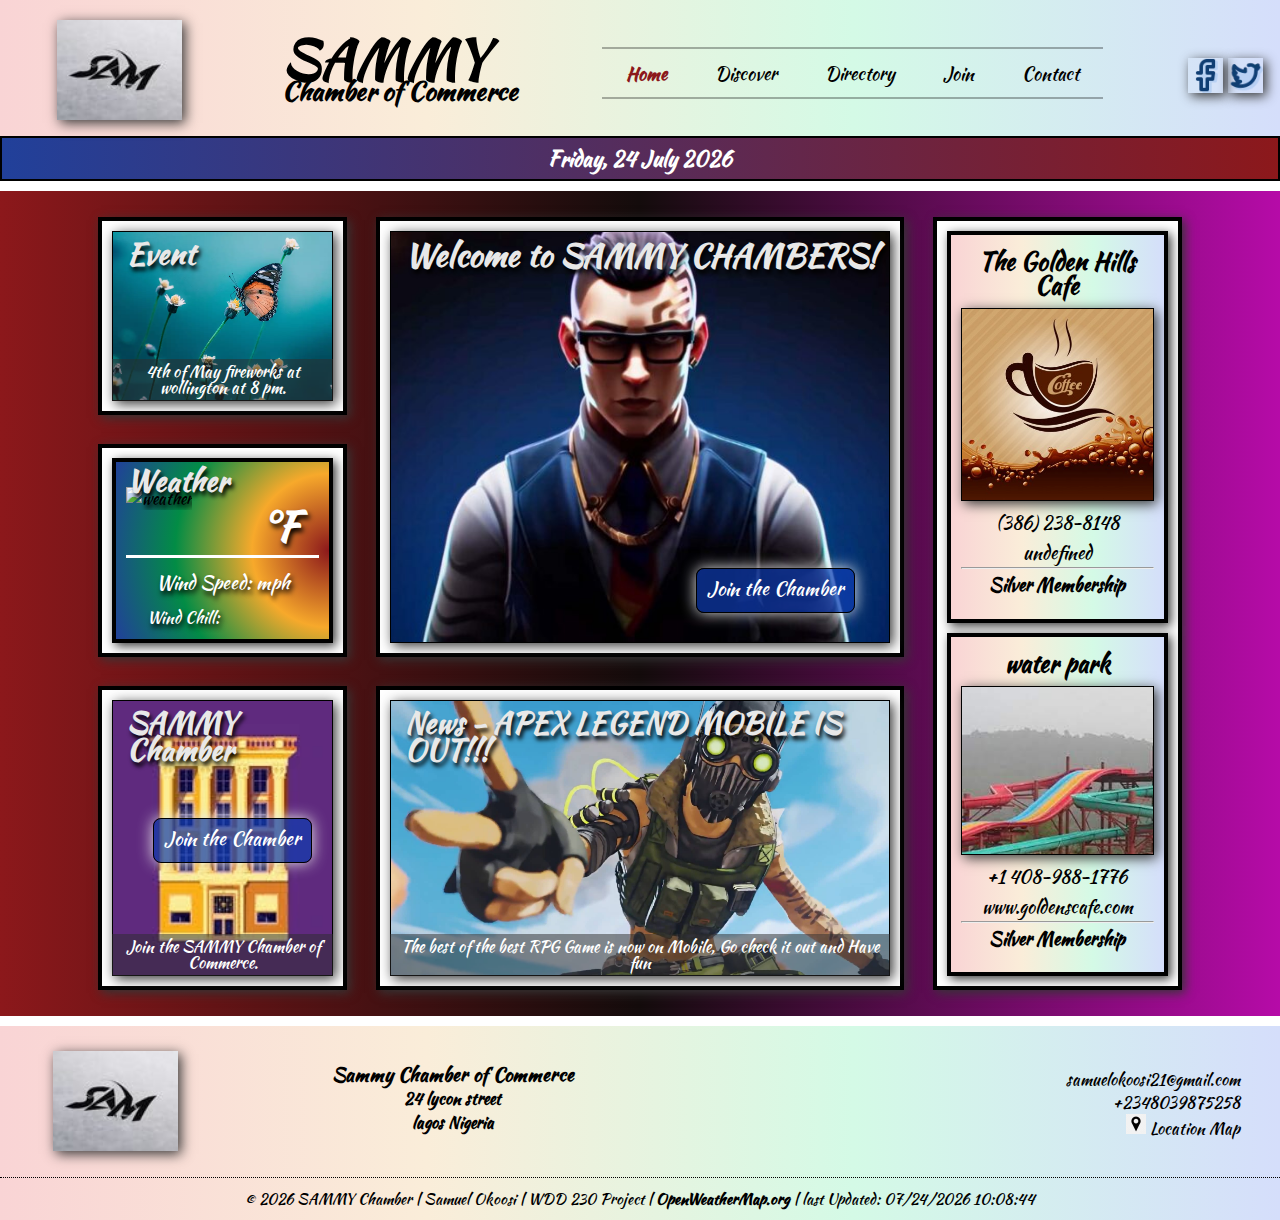
<file: index.html>
<!DOCTYPE html>
<html lang="en-us">
  <head>
    <meta charset="UTF-8" />
    <meta http-equiv="X-UA-Compatible" content="IE=edge" />
    <meta name="viewport" content="width=device-width, initial-scale=1.0" />
    <title> SAMMY Chamber</title>
    <meta
      name="description"
      content="The homepage for the SAMMY Chamber of Commerce to showcase 
      businesses in the area, help business owners network, help new people 
      moving into the area find businesses and discover activities, events, weather 
      and how to join the chamber."
    />
    <link rel="preconnect" href="https://fonts.googleapis.com" />
    <link rel="preconnect" href="https://fonts.gstatic.com" crossorigin />
    <link
      href="https://fonts.googleapis.com/css2?family=Kaushan+Script&display=swap" 
      rel="stylesheet"
    />
    <link
      href="https://fonts.googleapis.com/icon?family=Material+Icons"
      rel="stylesheet"
    />
    <link rel="stylesheet" href="css/small.css" />
    <link rel="stylesheet" href="css/medium.css" />
    <link rel="stylesheet" href="css/large.css" />
    <link rel="shortcut icon" href="favicon.ico" />
  </head>
  <body>
    <header>
      <picture id="toplogo">
        <img src="images/sam.jpg" alt="Sammy Logo" />
      </picture>
      <h1>
        SAMMY<span id="smtitle"><br />Chamber of Commerce</span>
      </h1>
      <div class="social">
        <a href="https://www.facebook.com/" target="blank"
          ><img src="images/fbicon.webp" alt="Facebook Icon"
        /></a>
        <a href="https://www.twitter.com/" target="blank">
          <img src="images/twit.webp" alt="Twitter Icon"
        /></a>
      </div>
      <button id="menuButton"><span>&#9776;</span><span>X</span></button>
      <nav>
        <ul id="mainNav">
          <li>
            <a href="index.html" title="sammy Home Page" class="active"
              >Home</a
            >
          </li>
          <li>
            <a href="discover.html" title="Demographics of SAMMY"
              >Discover</a
            >
          </li>
          <li><a href="directory.html">Directory</a></li>
          <li>
            <a href="join.html" title="Join the SAMMY Chamber">Join</a>
          </li>
          <li><a href="contact.html">Contact</a></li>
        </ul>
      </nav>
    </header>
    <div id="currentDate">
      <span>Date</span>
    </div>
    <aside id="banner">
      "Come join us for the chamber meet and greet Mondays at 7:00 a.m." - - -
      - - &nbsp;<button id="close">&#10060;</button>
    </aside>
    <main>
      <section class="boxes">
        <div class="hero">
          <picture class="hero-image">
            <source
              srcset="images/cha.jpg"
              media="(min-width: 600px) and (max-width: 999px)"
            />
            <source
              srcset="images/char.jpg"
              media="(min-width: 1000px)"
            />
            <img src="images/char.jpg" alt="hill" />
          </picture>
          <h2 class="tbox" id="welcome">Welcome to SAMMY CHAMBERS!</h2>
          <div class="hero-cta">
            <a href="join.html">Join the Chamber</a>
          </div>
        </div>
        <div class="event">
          <picture>
            <source
              srcset="images/butterfly.webp"
              media="(min-width: 600px) and (max-width: 999px)"
            />
            <source
              srcset="images/butterfly.webp"
              media="(min-width: 1000px)"
            />
            <img src="images/fireworks542.webp" alt="butterfly" />
          </picture>
          <h2 class="tbox">Event</h2>
          <p>4th of May fireworks at wollington at 8 pm.</p>
        </div>
        <div class="weather">
          <h2 class="tbox">Weather</h2>
          <div class="info">
            <p id="w1"><span id="current-temp"></span>&#176;F</p>
            <figure id="w4">
              <span id="iconsrc"></span>
              <img id="weather-icon" alt="weather" width="30" />
              <figcaption></figcaption>
            </figure>
            <p id="w2">Wind Speed: <span id="windspeed"></span> mph</p>
            <p id="w3">Wind Chill: <span id="windchill"></span></p>
          </div>
        </div>
        <div class="news">
          <picture>
            <source
              srcset="images/apex.jpg"
              media="(min-width: 600px) and (max-width: 999px)"
            />
            <source
              srcset="images/apex.jpg"
              media="(min-width: 1000px)"
            />
            <img src="images/lol.png" alt="wrigley field" />
          </picture>
          <h2 class="tbox">News - APEX LEGEND MOBILE IS OUT!!!</h2>
          <p>
            The best of the best RPG Game is now on Mobile, Go check it out and Have fun
          </p>
        </div>
        <div class="join">
          <picture>
            <source
              srcset="images/chamb.webp"
              media="(min-width: 1000px)"
            />
            <img src="images/chamb.webp" alt="Chamber Building" />
          </picture>
          <h2 class="tbox">SAMMY Chamber</h2>
          <div class="join-cta">
            <a href="join.html">Join the Chamber</a>
          </div>
          <p>Join the SAMMY Chamber of Commerce.</p>
        </div>
        <div class="spotlight spotlight-container">
          <div class="busSec">
            <p class="busName"></p>
            <img class="busLogo" alt="bus" />
            <p class="busPhone"></p>
            <p class="busWebsite"></p>
            <hr />
            <p class="busMembership"></p>
          </div>
          <div class="busSec">
            <p class="busName"></p>
            <img class="busLogo"  alt="bus" />
            <p class="busPhone"></p>
            <p class="busWebsite"></p>
            <hr />
            <p class="busMembership"></p>
          </div>
          <div class="busSec">
            <p class="busName"></p>
            <img class="busLogo"  alt="bus" />
            <p class="busPhone"></p>
            <p class="busWebsite"></p>
            <hr />
            <p class="busMembership"></p>
          </div>
        </div>
      </section>
    </main>
    <footer>
      <section class="lower">
        <div>
          <img
            id="bottom-logo"
            src="images/sam.jpg"
            alt="Sammy Logo"
          />
        </div>
        <div class="address">
          <h3>Sammy Chamber of Commerce</h3>
          <p>24 lycon street<br />lagos Nigeria</p>
        </div>
        <div class="web">
          <p>samuelokoosi21@gmail.com <br />+2348039875258</p>
          <a href="https://goo.gl/maps/Gpf3XYnjxTawLKYs9"
            ><img id="pin" src="images/pin.png" alt="Location Pin" /> Location
            Map</a
          >
        </div>
      </section>
      <p id="lastline">
        &copy; <span id="currentYear"></span> SAMMY Chamber | Samuel
        Okoosi | WDD 230 Project |
        <a href="https://openweathermap.org//">OpenWeatherMap.org</a> | last
        Updated: <span id="modDate"></span>
      </p>
    </footer>
    <script src="js/script.js"></script>
    <script src="js/windchill.js"></script>
    <script src="js/spotlight.js"></script>
  </body>
</html>
</file>
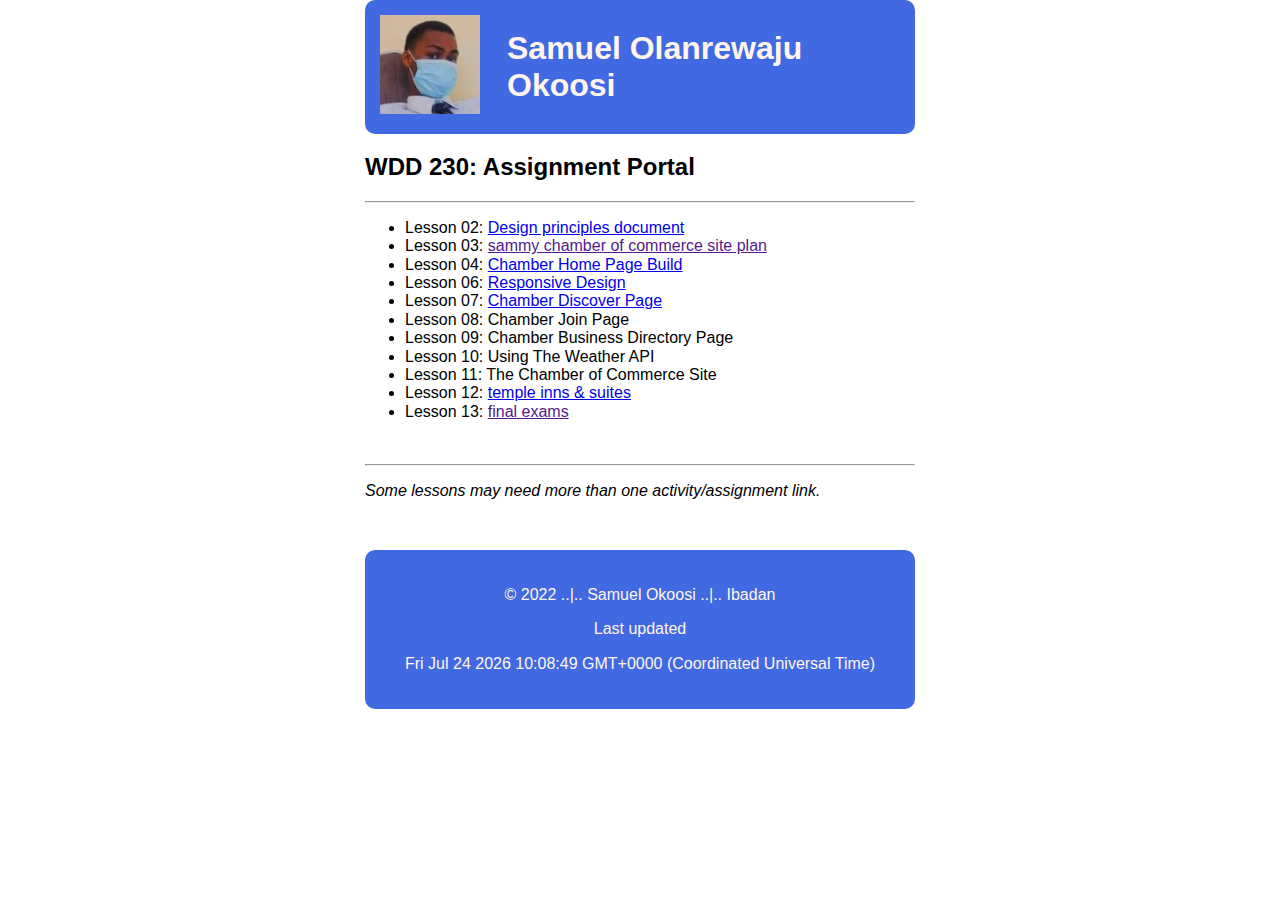
<file: assignment-portal/index.html>
<!DOCTYPE html>
<html lang="en">

<head>
    <meta charset="utf-8">
    <meta name="viewport" content="width=device-width, initial-scale=1">
    <meta name="description" content="principles of design document">
    <title>Assignment Portal for Samuel Okoosi</title>
    <link rel="stylesheet" href="styles/normalize.css">
    <link href="styles/style.css" rel="stylesheet">

</head>

<body>
    <div id="content">

        <header>
            <div class="image"><img src="images/image.jpg" alt="An image of me" width="100px"></div>
            <h1> Samuel Olanrewaju Okoosi </h1>
        </header>
        <main>
            <h2 id="">
                WDD 230: Assignment Portal
            </h2>
            <hr>
            <ul class="lessons">
                <li> Lesson 02: <a href="https://masterrasam.github.io/WDD_230/lesson 2/design-principles.html"> Design principles document </a> </li>
                <li>Lesson 03: <a href="">sammy chamber of commerce site plan</a></li>
                <li> Lesson 04: <a href="https://masterrasam.github.io/WDD230VED/index.html">Chamber Home Page Build</a> </li>
                <li> Lesson 06: <a href="https://masterrasam.github.io/WDD230VED/">Responsive Design</a> </li>
                <li> Lesson 07: <a href="https://masterrasam.github.io/WDD230VED/discover.html">Chamber Discover Page</a> </li>
                <li> Lesson 08: <a href="https://masterrasam.github.io/WDD230VED/join.html"></a> Chamber Join Page</li>
                <li> Lesson 09: <a href="https://masterrasam.github.io/WDD230VED/directory.html"></a> Chamber Business Directory Page</li>
                <li> Lesson 10:
                    <a href="https://masterrasam.github.io/WDD230VED/js"></a> Using The Weather API </li>
                <li> Lesson 11:
                    <a href="https://masterrasam.github.io/WDD230VED/index.html"></a> The Chamber of Commerce Site</li>
                <li> Lesson 12: <a href="https://masterrasam.github.io/WDD230VED/week 12 final/index.html">temple inns & suites</a> </li>
                <li> Lesson 13: <a href="">final exams</a> </li>
            </ul>
            <br>
            <section>
                <hr>
                <p id="some"> <em>Some lessons may need more than one activity/assignment link.</em> </p>
            </section>

        </main>
        <footer class="footer">
            <p id="elerunndu">&copy; 2022 ..|.. Samuel Okoosi ..|.. Ibadan </p>
            <p id="last">Last updated</p>

            <p id="demo"></p>

            <script>
                const d = new Date();
                document.getElementById("demo").innerHTML = d;
            </script>
        </footer>
    </div>

</body>

</html>
</file>
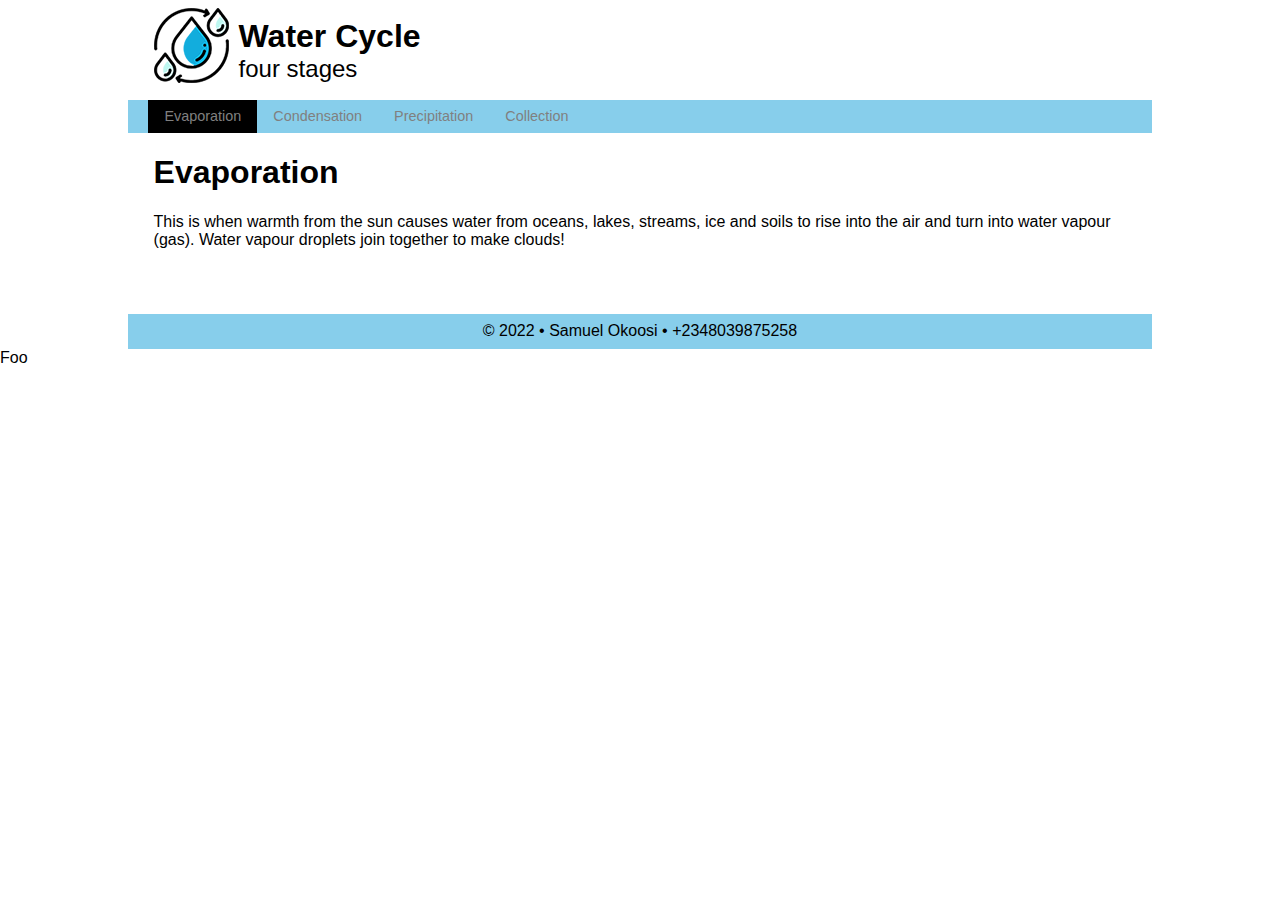
<file: watercycle/index.html>
<!doctype html>
<html lang="en">
<head>
<meta charset="utf-8">
<meta name="description" content="Fill Me In">
<meta name="author" content="John Doe">

<!-- This start file was build by Paul Cheney  -->
<title>Water Cycle</title>

<!-- TELLS PHONES NOT TO LIE ABOUT THEIR WIDTH & stops the font from enlarging when a phone is turned sideways-->
<meta name="viewport" content="width=device-width, initial-scale=1, maximum-scale=1">



<!-- STYLE SHEETS -->
<link href="css/normalize.css" rel="stylesheet">
<!-- phone-default -->
<link href="css/small.css" rel="stylesheet">
<!-- enhance-tablet -->
<link href="css/medium.css" rel="stylesheet">
<!-- enhance-desktop -->
<link href="css/large.css" rel="stylesheet">


     
</head>
<body>
<!-- HEADER HERE -->
	<header>
	<img src="images/logo.png" alt="logo">
    <div>
 <h1>Water Cycle</h1>
        <h2>four stages</h2>
        </div>
    </header>
    
    
<!-- NAVIGATION HERE -->
    <nav>
        <ul >
            <li class="active"><a href="index.html">Evaporation</a></li>
            <li ><a href="condensation.html">Condensation</a></li>
            <li><a href="precipitation.html">Precipitation</a></li>
            <li><a href="collection.html">Collection</a></li>    
        </ul>
    </nav>
    
    
<!-- CONTENT HERE -->
    <main>
        <h1>Evaporation</h1>
        <p>This is when warmth from the sun causes water from oceans, lakes, streams, ice and soils to rise into the air and turn into water vapour (gas). Water vapour droplets join together to make clouds! </p>
    </main>
    
<!-- FOOTER HERE -->   
    <footer>
        &copy; 2022 &bull; Samuel Okoosi &bull; +2348039875258
    </footer>

</body>
</html>
Foo
</file>
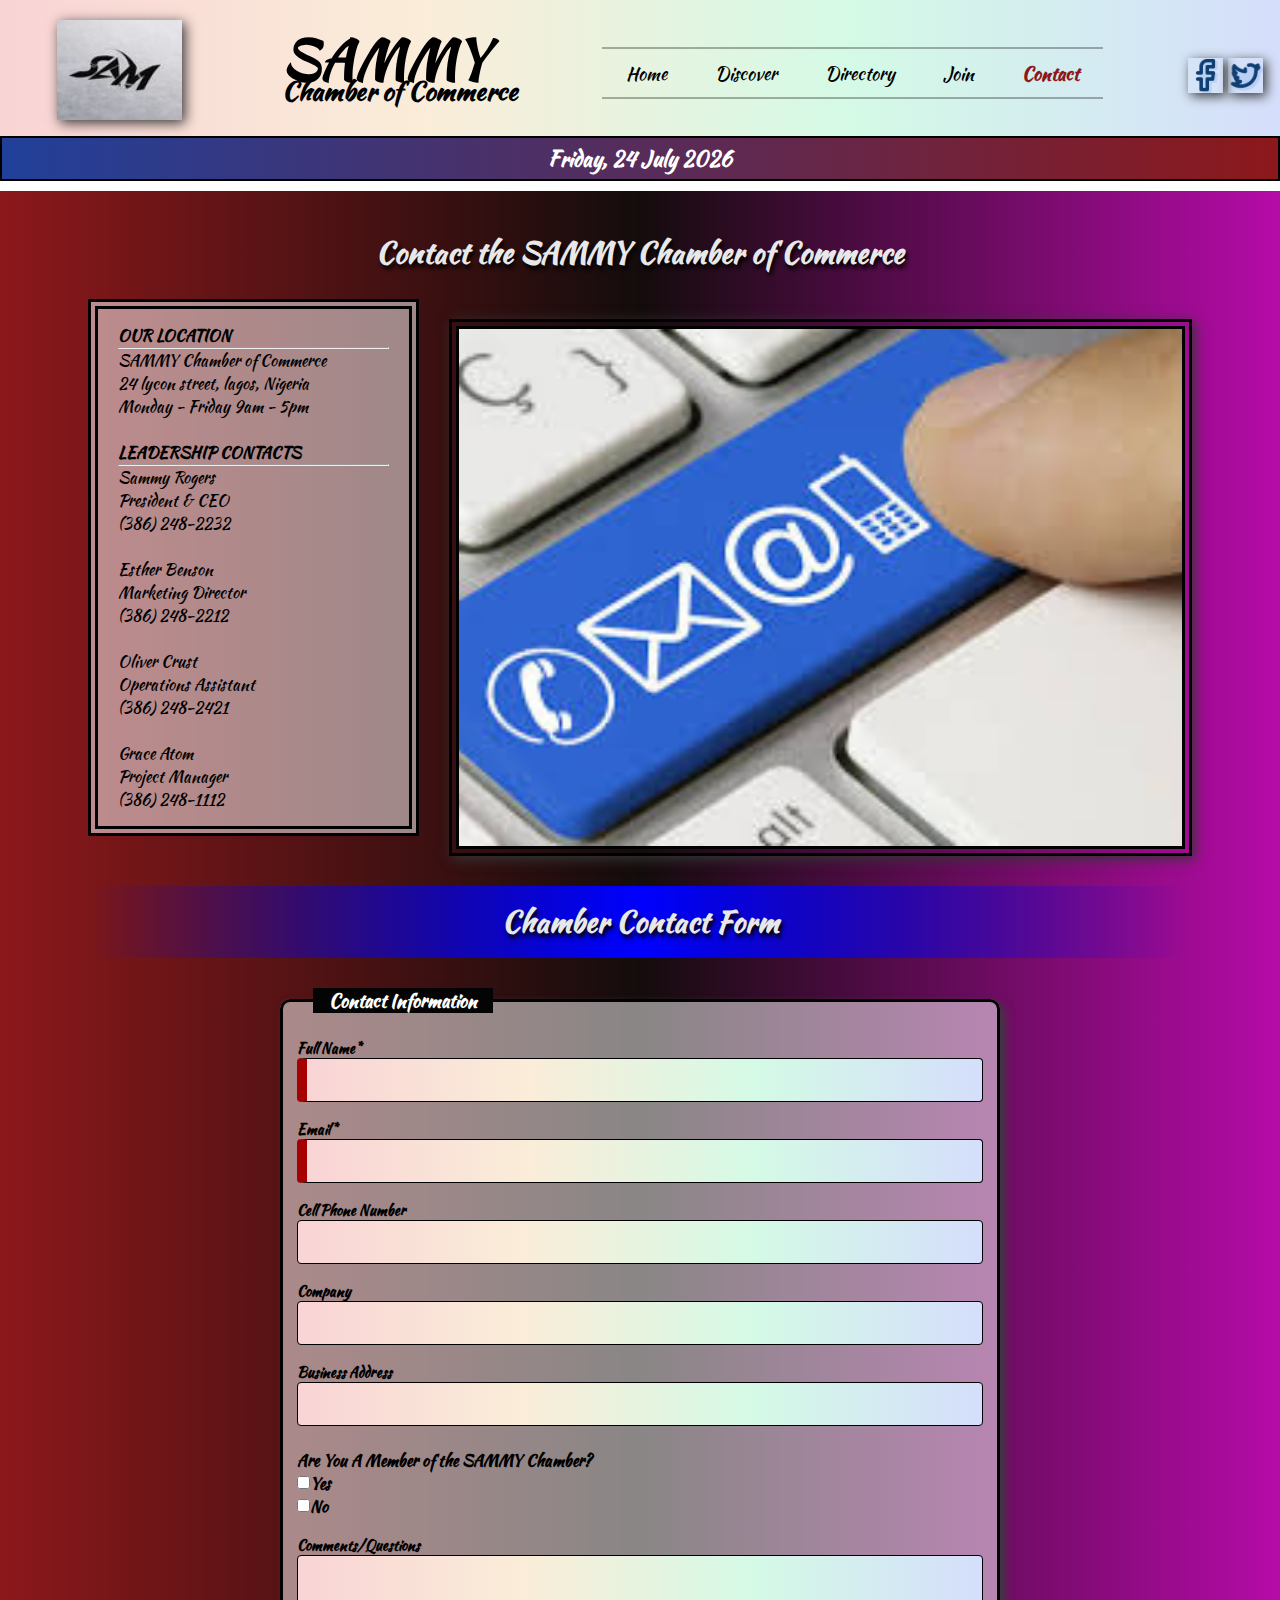
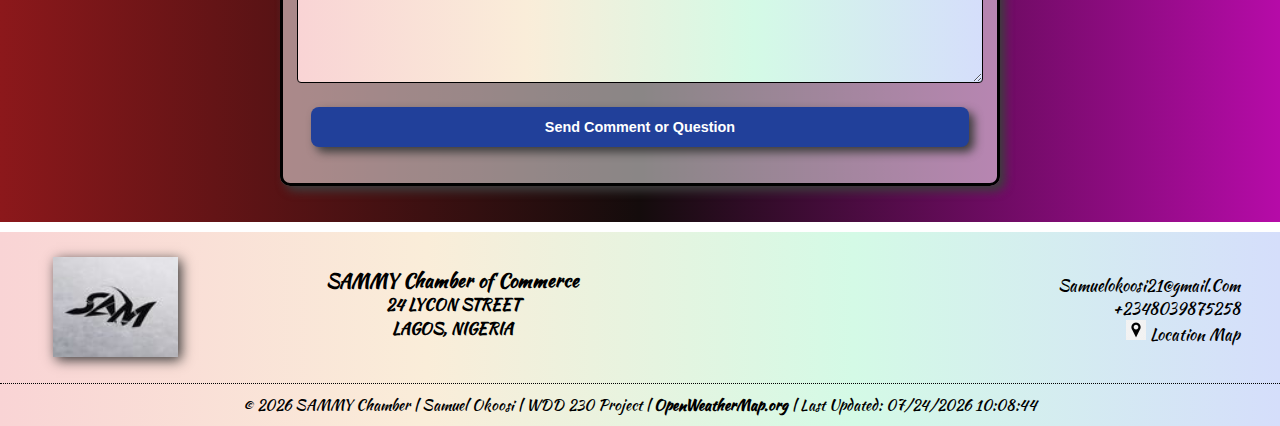
<file: contact.html>
<!DOCTYPE html>
<html lang="en-us">
  <head>
    <meta charset="UTF-8" />
    <meta http-equiv="X-UA-Compatible" content="IE=edge" />
    <meta name="viewport" content="width=device-width, initial-scale=1.0" />
    <title>Contact Informations Page</title>
    <meta
      name="description"
      content="Contact Information is on this page as well as a reply request form."
    />
    <link rel="preconnect" href="https://fonts.googleapis.com" />
    <link rel="preconnect" href="https://fonts.gstatic.com" crossorigin />
    <link
      href="https://fonts.googleapis.com/css2?family=Kaushan+Script&display=swap" 
      rel="stylesheet"
    />
    <link
      href="https://fonts.googleapis.com/icon?family=Material+Icons"
      rel="stylesheet"
    />
    <link rel="stylesheet" href="css/small.css" />
    <link rel="stylesheet" href="css/medium.css" />
    <link rel="stylesheet" href="css/large.css" />
    <link rel="shortcut icon" href="hillyicon.ico" />
  </head>
  <body>
    <header>
      <picture id="toplogo">
        <img src="images/sam.jpg" alt="Sammy logo" />
      </picture>
      <h1>
        SAMMY<span id="smtitle"><br />Chamber of Commerce</span>
      </h1>
      <div class="social">
        <a href="https://www.facebook.com/" target="blank"
          ><img src="images/fbicon.webp" alt="Facebook Icon"
        /></a>
        <a href="https://www.linkedin.com/" target="blank">
          <img src="images/twit.webp" alt="Twitter Icon"
        /></a>
      </div>
      <button id="menuButton"><span>&#9776;</span><span>X</span></button>
      <nav>
        <ul id="mainNav">
          <li><a href="index.html" title="SAMMY Home Page">Home</a></li>
          <li><a href="discover.html" title="Town Information">Discover</a></li>
          <li><a href="directory.html">Directory</a></li>
          <li>
            <a href="join.html" title="Join the SAMMY Chamber">Join</a>
          </li>
          <li>
            <a href="contact.html" title="Contact Information" class="active"
              >Contact</a
            >
          </li>
        </ul>
      </nav>
    </header>
    <div id="currentDate">
      <span>Date</span>
    </div>
    <aside id="banner">
      "Come join us for the chamber meet and greet Monday at 9:00 a.m." - - -
      - - &nbsp;<button id="close">&#10060;</button>
    </aside>

    <main>
      <h2 class="ct">Contact the SAMMY Chamber of Commerce</h2>
      <div class="contact">
        <div class="cham-info">
          <p><strong>OUR LOCATION</strong></p>
          <hr />
          <p>SAMMY Chamber of Commerce</p>
          <p>24 lycon street, lagos, Nigeria</p>
          <p>Monday - Friday 9am - 5pm</p>
          <br />
          <p><strong>LEADERSHIP CONTACTS</strong></p>
          <hr />
          <p>Sammy Rogers</p>
          <p>President & CEO</p>
          <p>(386) 248-2232</p>
          <br />
          <p>Esther Benson</p>
          <p>Marketing Director</p>
          <p>(386) 248-2212</p>
          <br />
          <p>Oliver Crust</p>
          <p>Operations Assistant</p>
          <p>(386) 248-2421</p>
          <br />
          <p>Grace Atom</p>
          <p>Project Manager</p>
          <p>(386) 248-1112</p>
        </div>
        <div id="con-img">
          <picture>
            <source
              srcset="images/contact.jpg"
              media="(min-width: 800px)"
            />
            <img src="images/contact.jpg" alt="SAMMY Landscape" />
          </picture>
        </div>
      </div>
      <h2 class="band">Chamber Contact Form</h2>
      <form class="mem-info" action="thankyou.html">
        <fieldset>
          <legend>Contact Information</legend>
          <label class="sec1">
            Full Name*<input type="text" name="fullname" required />
          </label>
          <label class="sec1">
            Email*<input type="email" name="email" required />
          </label>
          <label class="sec1">
            Cell Phone Number<input type="tel" name="cell" />
          </label>
          <label class="sec1">
            Company<input type="text" name="company" />
          </label>
          <label class="sec1">
            Business Address<input type="text" name="address" />
          </label>
          <br />
          <p>Are You A Member of the SAMMY Chamber?</p>
          <label><input type="checkbox" name="member" value="Yes" />Yes</label
          ><br />
          <label><input type="checkbox" name="non-member" value="No" />No</label
          ><br />
          <label class="sec1">
            Comments/Questions
            <textarea name="business description" maxlength="300"></textarea>
          </label>
          <button class="send sndc" type="submit" value="submit">
            Send Comment or Question
          </button>
        </fieldset>
      </form>
    </main>
    <footer>
      <section class="lower">
        <div>
          <img
            id="bottom-logo"
            src="images/sam.jpg"
            alt="SAMMY Logo"
          />
        </div>
        <div class="address">
          <h3>SAMMY Chamber of Commerce</h3>
          <p>24 LYCON STREET<br />LAGOS, NIGERIA</p>
        </div>
        <div class="web">
          <p>Samuelokoosi21@gmail.Com <br />+2348039875258</p>
          <a href="https://goo.gl/maps/Gpf3XYnjxTawLKYs9"
            ><img id="pin" src="images/pin.png" alt="Location Pin" /> Location
            Map</a
          >
        </div>
      </section>
      <p id="lastline">
        &copy; <span id="currentYear"></span> SAMMY Chamber | Samuel
        Okoosi | WDD 230 Project |
        <a href="https://openweathermap.org//">OpenWeatherMap.org</a> | Last
        Updated: <span id="modDate"></span>
      </p>
    </footer>
    <script src="js/script.js"></script>
    <script src="js/windchill.js"></script>
  </body>
</html>
</file>
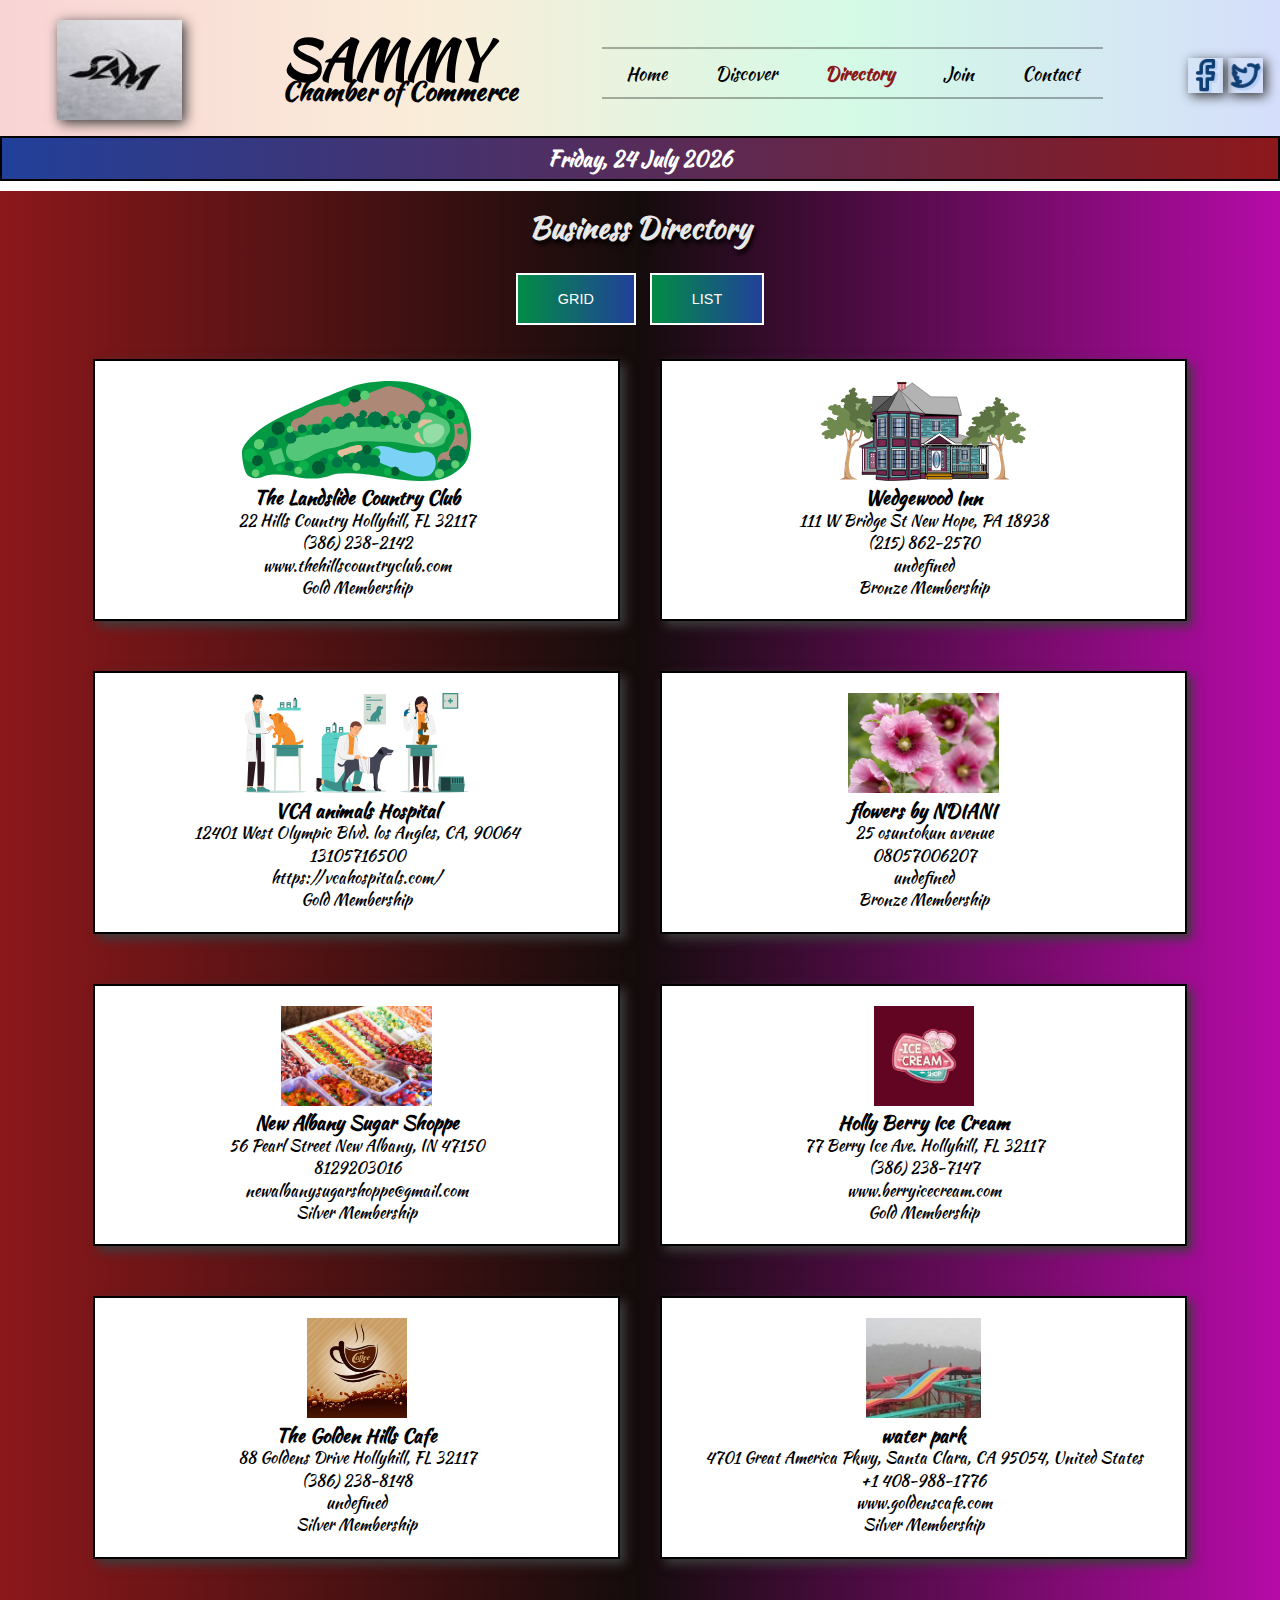
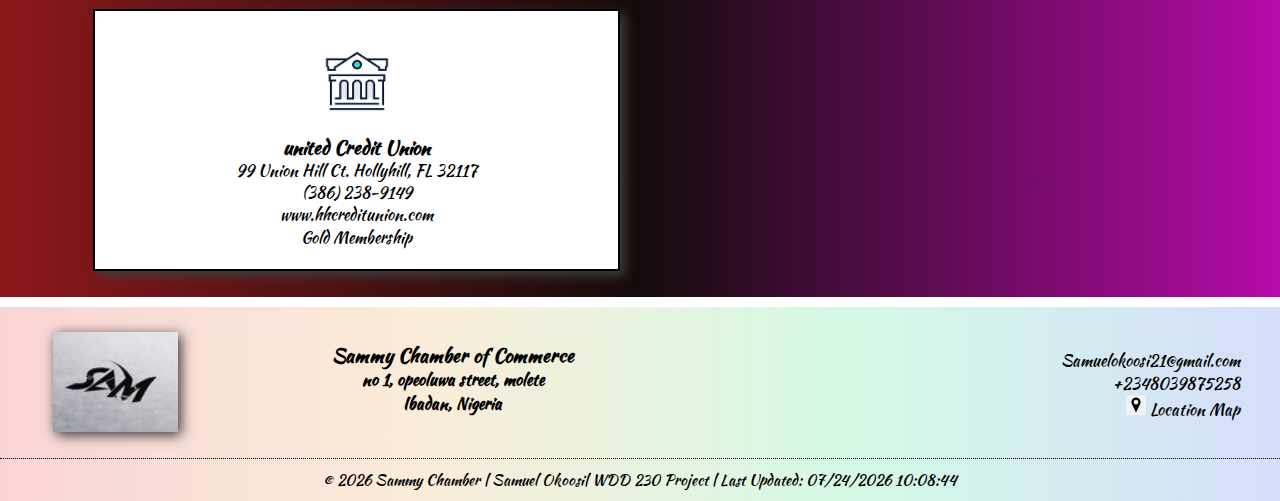
<file: directory.html>
<!DOCTYPE html>
<html lang="en-us">
  <head>
    <meta charset="UTF-8" />
    <meta name="viewport" content="width, initial-scale=1.0" />
    <title>Business Directory</title>
    <meta
      name="description"
      content="A business directory for the members of the SAMMY Chamber of Commerce."
    />
    <link rel="preconnect" href="https://fonts.googleapis.com" />
    <link rel="preconnect" href="https://fonts.gstatic.com" crossorigin />
    <link
      href="https://fonts.googleapis.com/css2?family=Kaushan+Script&display=swap" 
      rel="stylesheet"
    />
    <link
      href="https://fonts.googleapis.com/icon?family=Material+Icons"
      rel="stylesheet"
    />
    <link rel="stylesheet" href="css/small.css" />
    <link rel="stylesheet" href="css/medium.css" />
    <link rel="stylesheet" href="css/large.css" />
    <link rel="shortcut icon" href="favicon.ico" />
  </head>
  <body>
    <header>
      <picture id="toplogo">
        <img src="images/sam.jpg" alt="sammy Logo" />
      </picture>
      <h1>
        SAMMY<span id="smtitle"><br />Chamber of Commerce</span>
      </h1>
      <div class="social">
        <a href="https://www.facebook.com/" target="blank"
          ><img src="images/fbicon.webp" alt="Facebook Icon"
        /></a>
        <a href="https://www.twitter.com/" target="blank">
          <img src="images/twit.webp" alt="Twitter Icon"
        /></a>
      </div>
      <button id="menuButton"><span>&#9776;</span><span>X</span></button>
      <nav>
        <ul id="mainNav">
          <li>
            <a href="index.html" title="Sammy Home Page">Home</a>
          </li>
          <li>
            <a href="discover.html" title="Demographics of Sammy"
              >Discover</a
            >
          </li>
          <li>
            <a href="directory.html" title="Business Directory" class="active"
              >Directory</a
            >
          </li>
          <li>
            <a href="join.html" title="Join the Sammy Chamber">Join</a>
          </li>
          <li><a href="contact.html">Contact</a></li>
        </ul>
      </nav>
    </header>
    <div id="currentDate">
      <span>Date</span>
    </div>
    <aside id="banner">
      "Come join us for the chamber meet and greet Mondays at 7:00 a.m." - - -
      - - &nbsp;<button id="close">&#10060;</button>
    </aside>
    <main>
      <h2 id="directory-title">Business Directory</h2>
      <div class="grid-buttons">
        <button id="grid">GRID</button>
        <button id="list">LIST</button>
      </div>
      <div class="groups"></div>
    </main>
    <footer>
      <section class="lower">
        <div>
          <img
            id="bottom-logo"
            src="images/sam.jpg"
            alt="SAMMY Logo"
          />
        </div>
        <div class="address">
          <h3>Sammy Chamber of Commerce</h3>
          <p>no 1, opeoluwa street, molete<br />Ibadan, Nigeria</p>
        </div>
        <div class="web">
          <p>Samuelokoosi21@gmail.com<br />+2348039875258</p>
          <a href="https://goo.gl/maps/Gpf3XYnjxTawLKYs9"
            ><img id="pin" src="images/pin.png" alt="Location Pin" /> Location
            Map</a
          >
        </div>
      </section>
      <p id="lastline">
        &copy; <span id="currentYear"></span> Sammy Chamber | Samuel
        Okoosi| WDD 230 Project | Last Updated: <span id="modDate"></span>
      </p>
    </footer>
    <script src="js/script.js"></script>
    <script src="js/directory.js"></script>
  </body>
</html>
</file>
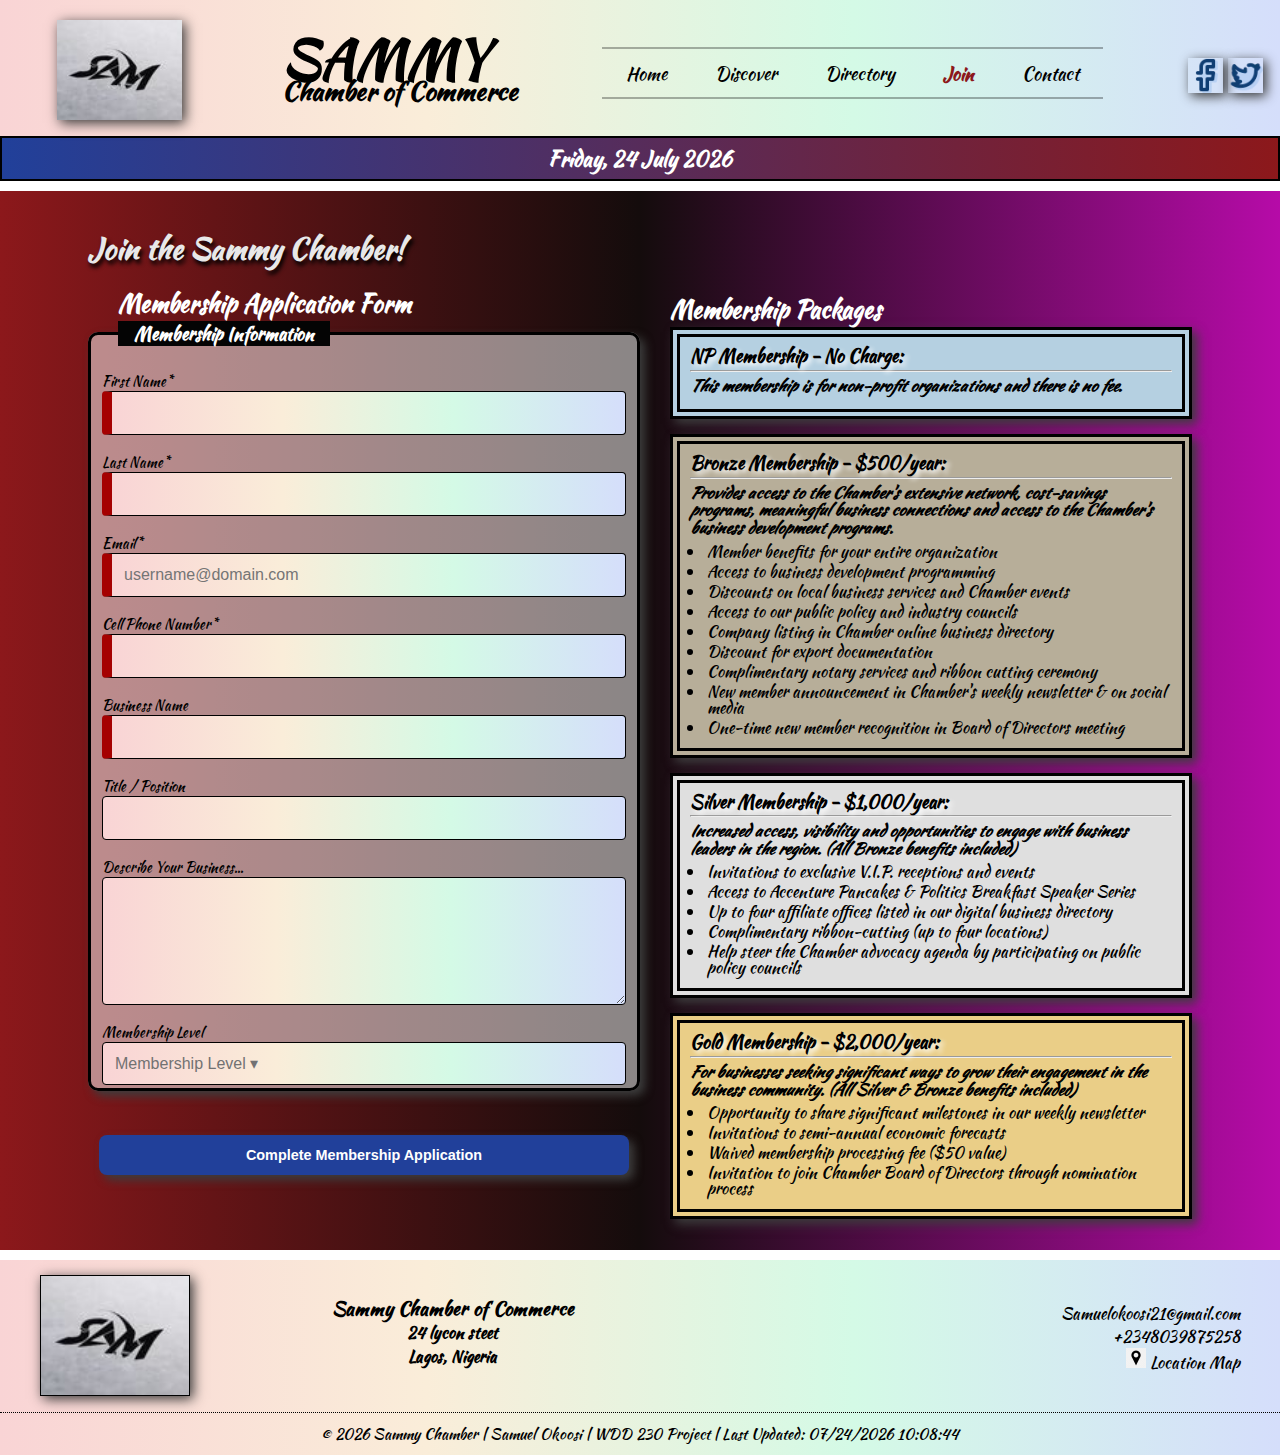
<file: join.html>
<!DOCTYPE html>
<html lang="en-us">
  <head>
    <meta charset="UTF-8" />
    <meta http-equiv="X-UA-Compatible" content="IE=edge" />
    <meta name="viewport" content="width=device-width, initial-scale=1.0" />
    <title>
      Form to join the SAMMY Chamber of Commerce and Membership Info
    </title>
    <meta
      name="description"
      content="The form to enter personal membership information and purchase a membership 
      to become part of the Hollyhill Chamber of Commerce. Display the four membership 
      packages and their prices with the benefits of each."
    />
    <link rel="preconnect" href="https://fonts.googleapis.com" />
    <link rel="preconnect" href="https://fonts.gstatic.com" crossorigin />
    <link
      href="https://fonts.googleapis.com/css2?family=Kaushan+Script&display=swap" 
      rel="stylesheet"
    />
    <link
      href="https://fonts.googleapis.com/icon?family=Material+Icons"
      rel="stylesheet"
    />
    <link rel="stylesheet" href="css/small.css" />
    <link rel="stylesheet" href="css/medium.css" />
    <link rel="stylesheet" href="css/large.css" />
    <link rel="shortcut icon" href="favicon.ico" />
  </head>
  <body>
    <header>
      <picture id="toplogo">
        <img src="images/sam.jpg" alt="Sammy Logo" />
      </picture>
      <h1>
        SAMMY<span id="smtitle"><br /> Chamber of Commerce</span>
      </h1>
      <div class="social">
        <a href="https://www.facebook.com/" target="blank"
          ><img src="images/fbicon.webp" alt="Facebook Icon"
        /></a>
        <a href="https://www.twitter.com/" target="blank">
          <img src="images/twit.webp" alt="Twitter Icon"
        /></a>
      </div>
      <button id="menuButton"><span>&#9776;</span><span>X</span></button>
      <nav>
        <ul id="mainNav">
          <li><a href="index.html" title="Hollyhill Home Page">Home</a></li>
          <li><a href="discover.html" title="Town Information">Discover</a></li>
          <li><a href="directory.html">Directory</a></li>
          <li>
            <a
              href="join.html"
              title="Join the Sammy Chamber"
              class="active"
              >Join</a
            >
          </li>
          <li><a href="contact.html">Contact</a></li>
        </ul>
      </nav>
    </header>
    <div id="currentDate">
      <span>Date</span>
    </div>
    <aside id="banner">
      "Come join us for the chamber meet and greet Monday at 7:00 a.m." - - -
      - - &nbsp;<button id="close">&#10060;</button>
    </aside>
    <main class="main-join">
      <div class="mem-form">
        <h2>Join the Sammy Chamber!</h2>
        <h3>Membership Application Form</h3>
        <form action="thankyou.html">
          <fieldset>
            <legend>Membership Information</legend>
            <label class="sec1">
              First Name*
              <input type="text" name="firstname" required />
            </label>
            <label class="sec1">
              Last Name*
              <input type="text" name="lastname" required />
            </label>
            <label class="sec1">
              Email*
              <input
                type="email"
                name="email"
                placeholder="username@domain.com"
                required
              />
            </label>
            <label class="sec1">
              Cell Phone Number*
              <input type="tel" name="cell" required />
            </label>
            <label class="sec1">
              Business Name
              <input type="text" name="business" required />
            </label>
            <label class="sec1">
              Title / Position
              <input type="text" name="position" pattern="[A-Za-z\s\-]{7,}" />
            </label>
            <label class="sec1">
              Describe Your Business...
              <textarea name="business description" maxlength="300"></textarea>
            </label>
            <label class="sec1">
              Membership Level
              <select name="membership">
                <option selected disabled value="">
                  Membership Level &#9662;
                </option>
                <option value="np">
                  NP Membership - for non-profit organizations and there is no
                  fee.
                </option>
                <option value="bronze">Bronze Membership</option>
                <option value="silver">Silver Membership</option>
                <option value="gold">Gold Membership</option>
              </select>
            </label>
            <input
              type="hidden"
              name="dateTime"
              id="timeStamp"
              value="fulltime"
            />
          </fieldset>
          <button class="send" type="submit" value="submit">
            Complete Membership Application
          </button>
        </form>
      </div>
      <section class="memberships">
        <h3>Membership Packages</h3>
        <div id="member1">
          <h4>NP Membership - No Charge:</h4>
          <hr />
          <p>
            This membership is for non-profit organizations and there is no fee.
          </p>
        </div>
        <div id="member2">
          <h4>Bronze Membership - $500/year:</h4>
          <hr />
          <p>
            Provides access to the Chamber's extensive network, cost-savings
            programs, meaningful business connections and access to the
            Chamber's business development programs.
          </p>
          <ul>
            <li>Member benefits for your entire organization</li>
            <li>Access to business development programming</li>
            <li>Discounts on local business services and Chamber events</li>
            <li>Access to our public policy and industry councils</li>
            <li>Company listing in Chamber online business directory</li>
            <li>Discount for export documentation</li>
            <li>Complimentary notary services and ribbon cutting ceremony</li>
            <li>
              New member announcement in Chamber's weekly newsletter & on social
              media
            </li>
            <li>
              One-time new member recognition in Board of Directors meeting
            </li>
          </ul>
        </div>
        <div id="member3">
          <h4>Silver Membership - $1,000/year:</h4>
          <hr />
          <p>
            Increased access, visibility and opportunities to engage with
            business leaders in the region. (All Bronze benefits included)
          </p>
          <ul>
            <li>Invitations to exclusive V.I.P. receptions and events</li>
            <li>
              Access to Accenture Pancakes & Politics Breakfast Speaker Series
            </li>
            <li>
              Up to four affiliate offices listed in our digital business
              directory
            </li>
            <li>Complimentary ribbon-cutting (up to four locations)</li>
            <li>
              Help steer the Chamber advocacy agenda by participating on public
              policy councils
            </li>
          </ul>
        </div>
        <div id="member4">
          <h4>Gold Membership - $2,000/year:</h4>
          <hr />
          <p>
            For businesses seeking significant ways to grow their engagement in
            the business community. (All Silver & Bronze benefits included)
          </p>
          <ul>
            <li>
              Opportunity to share significant milestones in our weekly
              newsletter
            </li>
            <li>Invitations to semi-annual economic forecasts</li>
            <li>Waived membership processing fee ($50 value)</li>
            <li>
              Invitation to join Chamber Board of Directors through nomination
              process
            </li>
          </ul>
        </div>
      </section>
    </main>
    <footer>
      <section class="lower">
        <div>
          <img 
          id="bottom-lower"
          src="images/sam.jpg"
          alt="Sammy Logo" />
        </div>
        <div class="address">
          <h3>Sammy Chamber of Commerce</h3>
          <p>24 lycon steet<br />Lagos, Nigeria</p>
        </div>
        <div class="web">
          <p>Samuelokoosi21@gmail.com <br />+2348039875258</p>
          <a href="https://goo.gl/maps/Gpf3XYnjxTawLKYs9"
            ><img id="pin" src="images/pin.png" alt="Location Pin" /> Location
            Map</a
          >
        </div>
      </section>
      <p id="lastline">
        &copy; <span id="currentYear"></span> Sammy Chamber | Samuel
        Okoosi | WDD 230 Project | Last Updated:
        <span id="modDate"></span>
      </p>
    </footer>
    <script src="js/script.js"></script>
    <script src="js/timestamp.js"></script>
  </body>
</html>
</file>
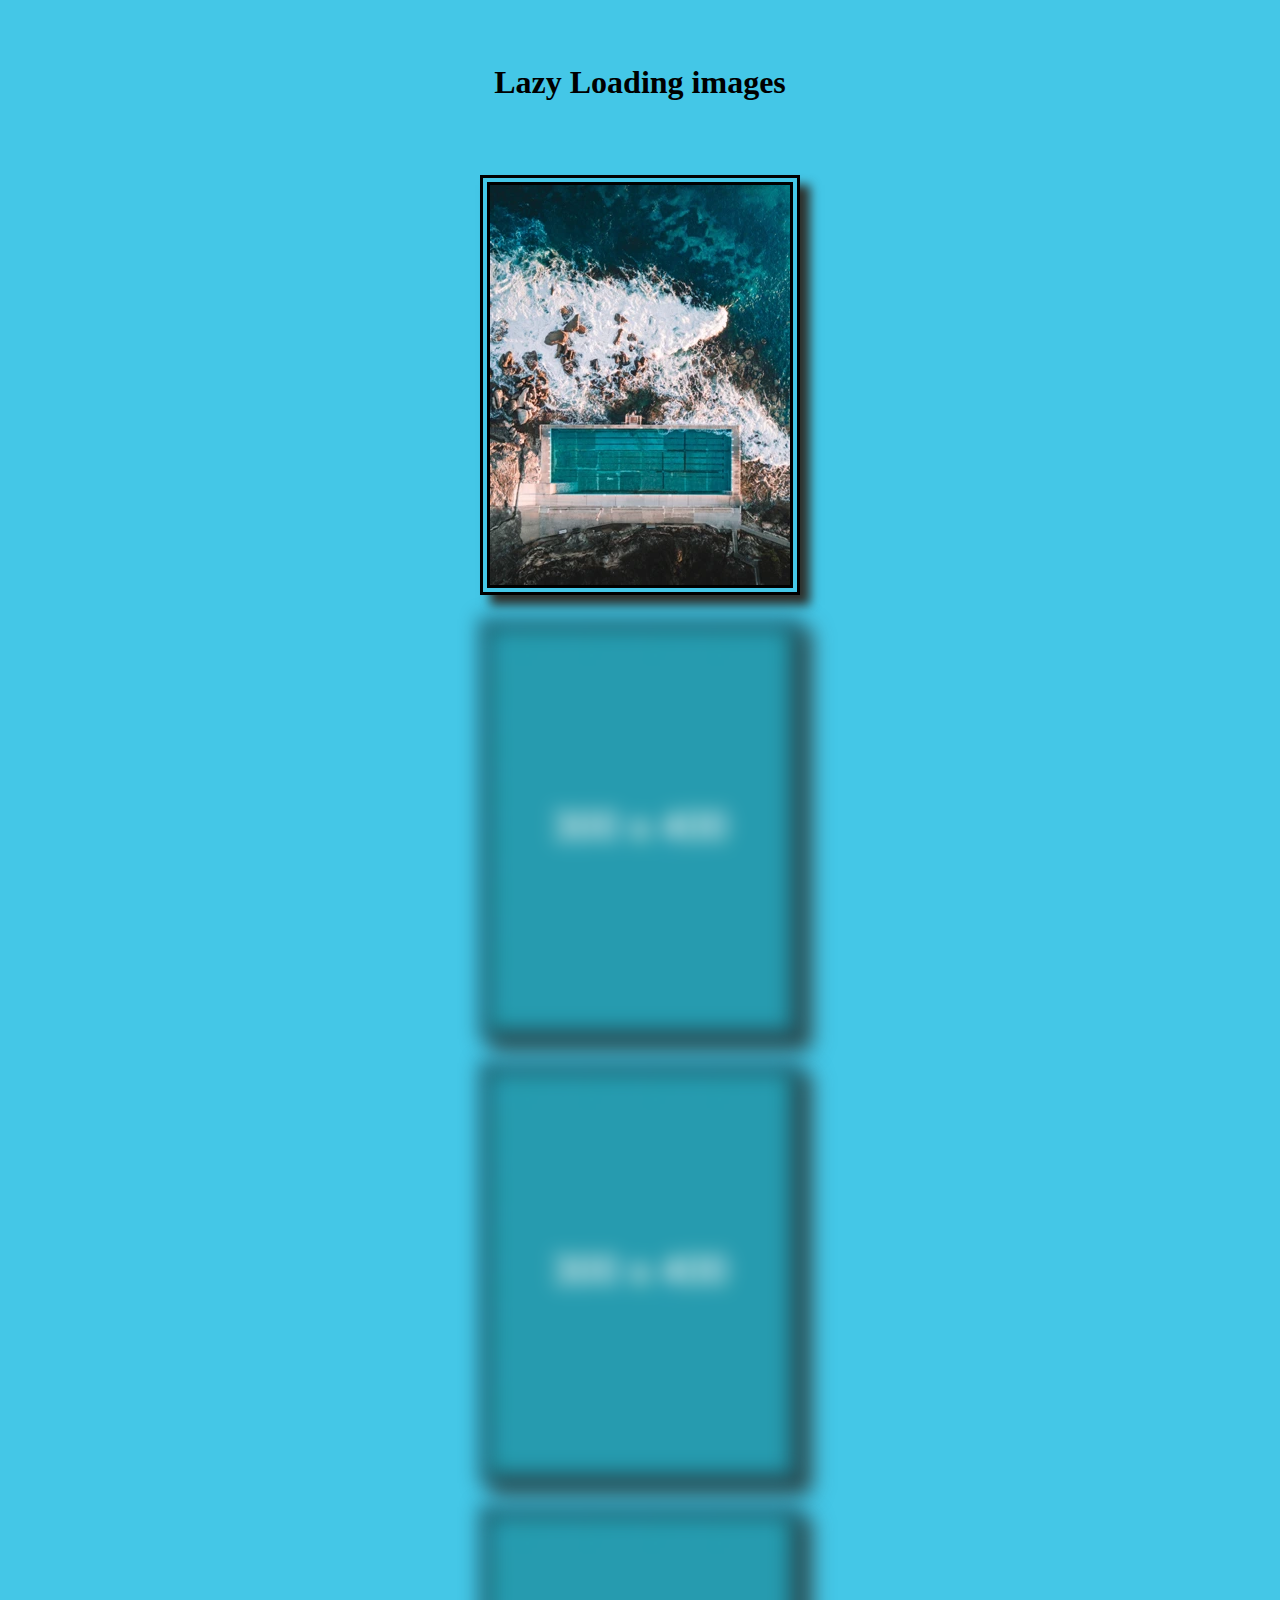
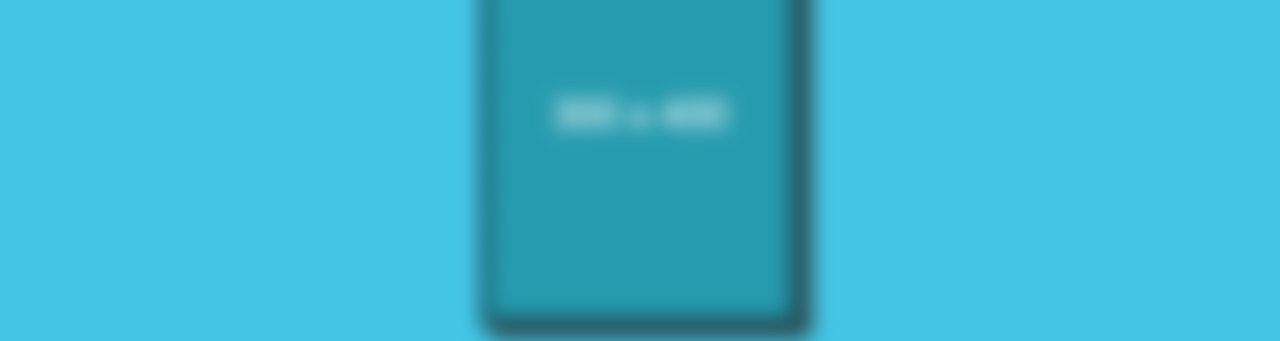
<file: lesson 7/lazyload.html>
<!DOCTYPE html>
<html lang="en-us">
  <head>
    <meta charset="UTF-8" />
    <meta name="viewport" content="width=device-width, initial-scale=1.0" />
    <title>Progressive Image Loading</title>
    <meta
      name="description"
      content="Activity showing how to do progressive loading of images."
    />
    <link rel="stylesheet" href="css/style.css" />
  </head>
  <body>
    <h1> Lazy Loading images</h1>
    <div>
      <picture>
        <img
          src="images/ph300.webp"
          data-src="images/sea.webp"
          alt="sea"
        />
      </picture>
      <picture>
        <img
          src="images/ph300.webp"
          data-src="images/rocket.webp"
          alt="rocket"
        />
      </picture>
      <picture>
        <img
          src="images/ph300.webp"
          data-src="images/city.webp"
          alt="city"
        />
      </picture>
      <picture
        <img
          src="images/ph300.webp"
          data-src="images/boy.webp"
          alt="boy"
        />
      </picture>
      <picture>
        <img
          src="images/ph300.webp"
          data-src="images/bed.webp"
          alt="bed"
        />
      </picture>
    </div>
    <script src="js/script.js"></script>
  </body>
</html>
</file>
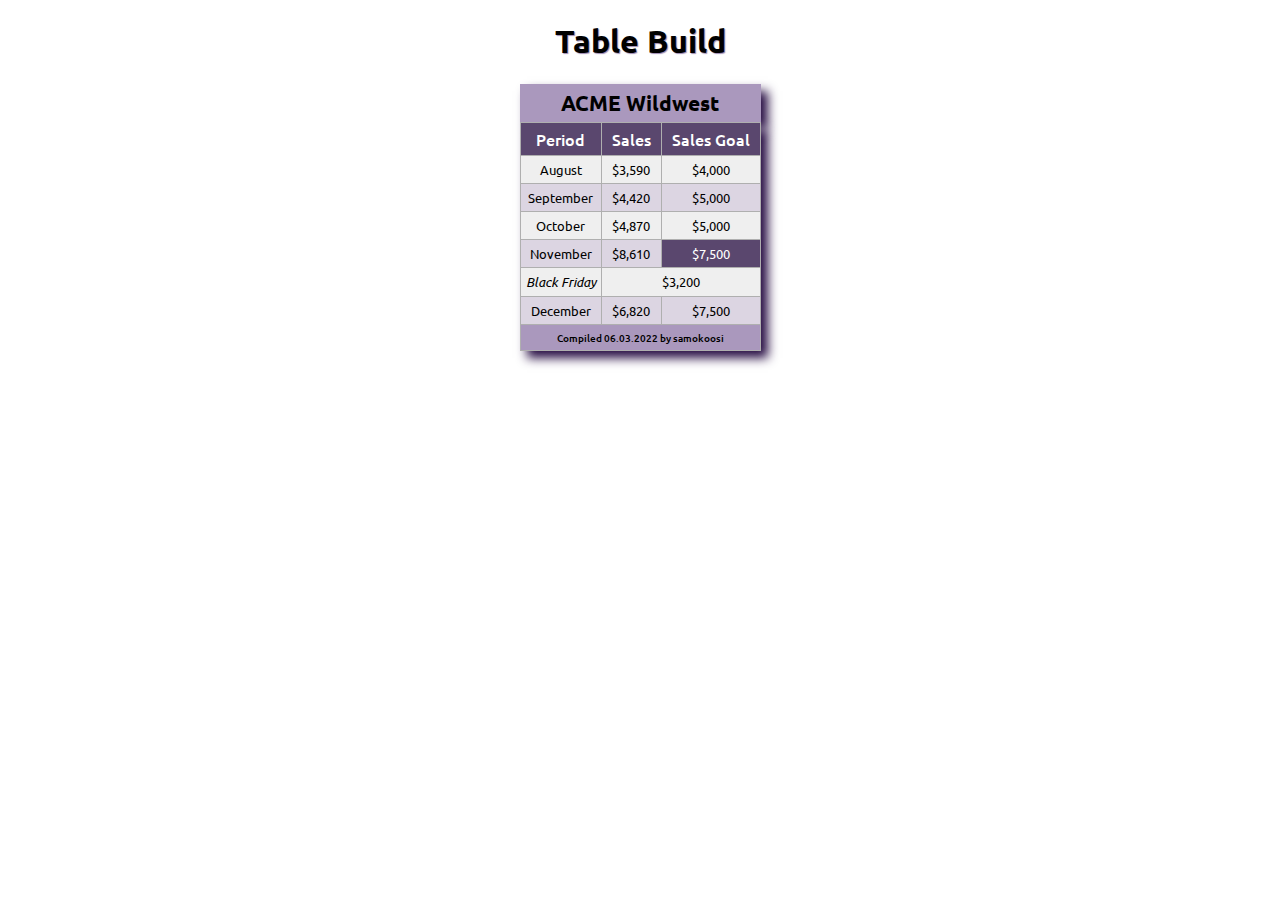
<file: lesson 8/tablebuild.html>
<!DOCTYPE html>
<html lang="en-us">
  <head>
    <meta charset="UTF-8" />
    <meta http-equiv="X-UA-Compatible" content="IE=edge" />
    <meta name="viewport" content="width=device-width, initial-scale=1.0" />
    <meta name="description" content="Learning how to build a table" />
    <link rel="preconnect" href="https://fonts.googleapis.com" />
    <link rel="preconnect" href="https://fonts.gstatic.com" crossorigin />
    <link
      href="https://fonts.googleapis.com/css2?family=Ubuntu:ital,wght@0,300;0,400;0,500;0,700;1,300;1,400;1,500;1,700&display=swap"
      rel="stylesheet"
    />
    <link rel="stylesheet" href="css/style.css" />
    <title>Table Build</title>
  </head>
  <body>
    <header>
      <h1>Table Build</h1>
    </header>
    <main>
      <table>
        <caption>
          ACME Wildwest
        </caption>
        <thead>
          <tr>
            <th>Period</th>
            <th>Sales</th>
            <th>Sales Goal</th>
          </tr>
        </thead>
        <tbody>
          <tr>
            <td>August</td>
            <td>$3,590</td>
            <td>$4,000</td>
          </tr>
          <tr>
            <td>September</td>
            <td>$4,420</td>
            <td>$5,000</td>
          </tr>
          <tr>
            <td>October</td>
            <td>$4,870</td>
            <td>$5,000</td>
          </tr>
          <tr>
            <td>November</td>
            <td>$8,610</td>
            <td>$7,500</td>
          </tr>
          <tr>
            <td>Black Friday</td>
            <td colspan="2">$3,200</td>
          </tr>
          <tr>
            <td>December</td>
            <td>$6,820</td>
            <td>$7,500</td>
          </tr>
        </tbody>
        <tfoot>
          <tr>
            <td colspan="3">Compiled 06.03.2022 by samokoosi</td>
          </tr>
        </tfoot>
      </table>
    </main>
  </body>
</html>
</file>
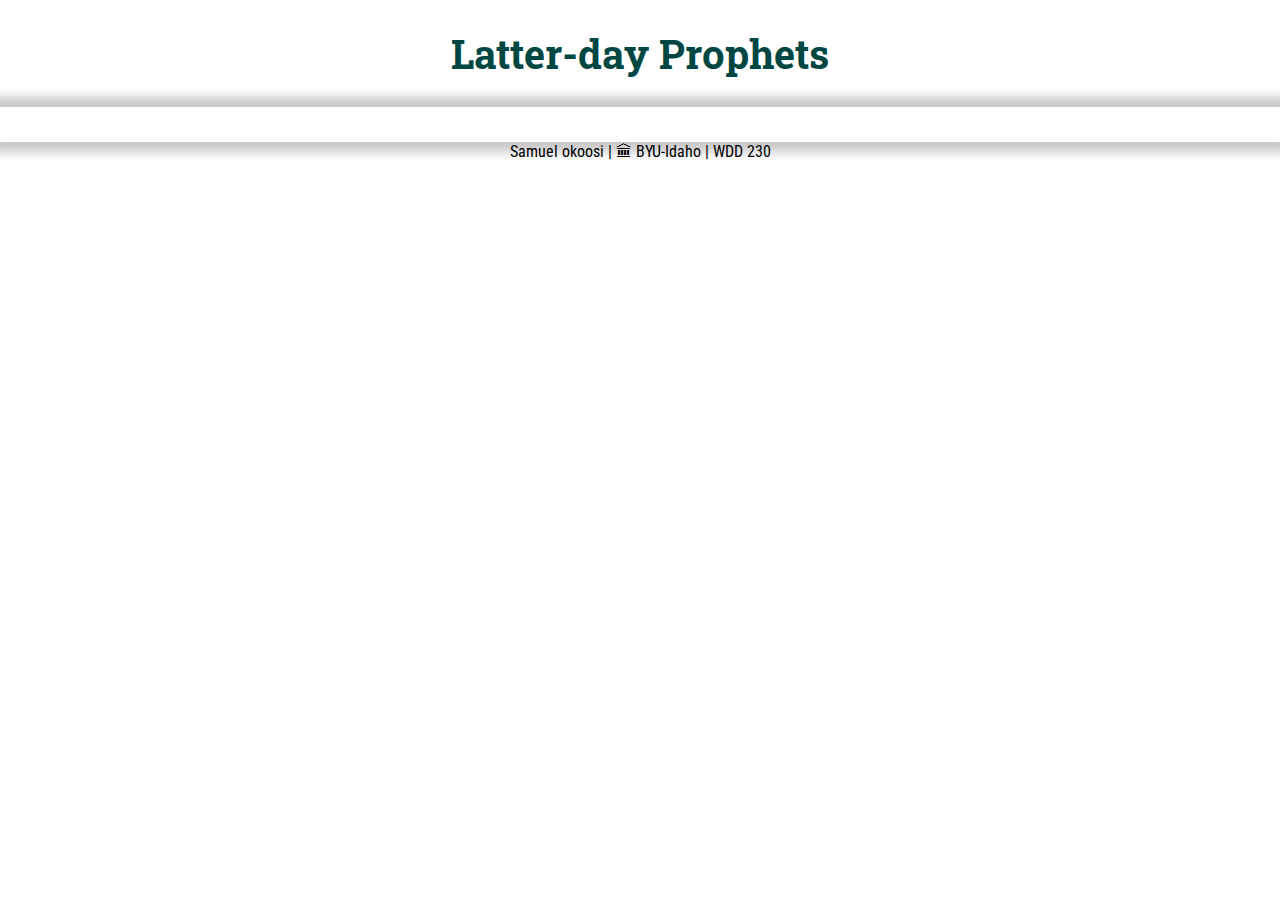
<file: lesson 9/prophets.html>
<!DOCTYPE html>
<html lang="en-us">
  <head>
    <meta charset="UTF-8" />
    <meta name="viewport" content="width, initial-scale=1.0" />
    <title>Prophets Cards</title>
    <meta
      name="description"
      content="Using JSON and JavaScript to link prophets cards to the 
      prophets web page in lesson 9."
    />
    <link rel="preconnect" href="https://fonts.googleapis.com">
    <link rel="preconnect" href="https://fonts.gstatic.com" crossorigin>
    <link href="https://fonts.googleapis.com/css2?family=Roboto+Condensed:wght@300;400&family=Roboto+Slab:wght@500;600&display=swap" rel="stylesheet">
    <link rel="stylesheet" href="css/prophets.css" />
    <link rel="shortcut icon" href="favicon.ico" />
  </head>

  <header>
    <h1>Latter-day Prophets</h1>
  </header>
  <main>
    <div class="cards"></div>
  </main>
  <footer>
    Samuel okoosi | 🏛 BYU-Idaho | WDD 230
  </footer>
  
<script src="js/prophets.js"></script>
</body>
</html>
</file>
<file: css/small.css>
* {
    margin: 0;
    padding: 0;
    box-sizing: border-box;
}

body {
    font-family: 'Kaushan Script', cursive;
    max-width: 1700px;
    min-width: 360px;
    margin: 0 auto;
}

img { 
    width: 100%;
    height: auto;
    border: 1px solid black;
    box-shadow: 3px 3px 12px rgb(54, 54, 54);
}

a, img {
    color: black;
}

/* -------Header-------- */

header {
    display: grid;
    grid-template-columns:  85px 2.5fr 1fr 35px;
    column-gap: 10px;
    align-items: center;
    padding: 10px;
}

header,
footer {
   background: linear-gradient(0.25turn, #f9d4d5, #faedd9, #d4fae6, #d5defb);
}

header .social {
    width: 35px;
    display: flex;
    padding-top: 10px;
    gap: 5px;
    border: none;
}

header .social img {
    width: 30px;
    border: none;
}

header #toplogo img {
    width: 75px;
    border: none;
}

#currentDate {
    display: block;
    text-align: center;
    padding: 5px 0 5px;
    border: 2px solid #000000;
    background: linear-gradient(0.25turn, #21409a, #8c181b);
    color: white;
    font-size: 1.3rem;
    font-weight: 600;
}

/* ------Main----- */
main { 
    background: linear-gradient(0.25turn, #8c181b,rgb(20, 12, 12), #b60ba8);
    border-top: 10px solid #ffffff;
    border-bottom: 10px solid #ffffff;
    padding: 10px;
}

h1 {
    font-family: 'Kaushan Script', cursive;
    font-size: 28px;
    line-height: .5; 
}

h2 {
    color: rgb(232, 232, 232);
    text-shadow: 2px 4px 4px black;
    font-size: 1.8rem;
}

#smtitle {
    font-size: 13px;
}

/* ----to make logo smaller in very small mobile view ------*/
@media only screen and (max-width: 370px) {
header {
    grid-template-columns:  70px 2.3fr 1.2fr 35px;
    column-gap: 12px;
}
h1 {
    font-size: 25px;
}
#smtitle {
    font-size: .7rem;
}
}

/* ------navigation bar------ */
nav {
    grid-column: 1/5
}

nav ul {
    list-style-type: none; 
}

nav ul li a {
    display: block;
    border-bottom: 1px solid rgba(0, 0, 0, 0.5);
    color: #000000;
    text-align: center;
    text-decoration: none;   
    background: linear-gradient(to bottom, skyblue,skyblue,skyblue,skyblue) top / var(--d, 0);
    transition: .2s;
}

nav ul li a:hover {
    color: gray;
    --d: 100%;   
}

#menuButton {
    grid-column: 4/5;
    background: transparent;
    padding: 2px;
    font-size: 1.3rem;
    font-weight: bold;
}

#menuButton:hover {
    color: white;
    background: linear-gradient(to bottom, skyblue,skyblue,skyblue,skyblue) top / var(--d, 0);
    transition: .2s;
    --d: 100%;
}

#mainNav .active {
    font-weight: 800;
    color: #8c181b;
}

#mainNav {   
    border: 2px solid black;
    background: linear-gradient(0.5turn, #f9d4d5, #faedd9, #d4fae6, #d5defb);   
}

nav ul {display: none;}
nav ul.open {display: block;}

#menuButton span:nth-child(1) {display: block;}
#menuButton span:nth-child(2) {display: none;}

#menuButton.open span:nth-child(1) {display: none;}
#menuButton.open span:nth-child(2) {display: block;}

/* Tuesday Banner */
#banner {
    display: none;
    text-align: center;
    background: linear-gradient(0.25turn, #fe3d44, #fac97b, #33d17f, #4371fb);
    padding: 10px;
    font-size: 1rem;
    font-weight: bold;
    border-top : 5px dotted black;
    border-bottom : 5px dotted black;
    line-height: .9;
}

#close {
    padding: 3px;
    background-color: #f7c72b;
}

/* mobile grid layout */
.boxes {
    display: grid;
    gap: 25px;
    padding: 10px;
    justify-content: center;
}

.boxes div {
    border: 4px solid #000000;
    background-color: white;
    box-shadow: 3px 3px 10px rgb(54, 54, 54);
    padding: 10px;
}

.boxes p {
    text-align: center;
}

/* Hero Box */
 .hero, .event, .news, .join, .weather {
    position: relative;
}

 .hero img, .event img, .news img, .join img, .info {
    object-fit: cover;
    height: 100%;
}

 div .hero-cta, div .join-cta {
    position: absolute; 
    font-family: 'Kaushan Script', cursive;
    Font-size: 19px;
    background-color: rgba(14, 60, 178, 0.7);
    border: 1px solid black;
    border-radius: .5rem;
    padding: 5px 10px 10px;
    box-shadow: 0 0 15px rgb(232, 232, 232);
}

.hero-cta {
    bottom: 40px;
    right: 45px;
}

.hero-cta a, .join-cta a  {
    color: white;
    text-decoration: none;
}

.boxes .hero .hero-cta:hover, .boxes .join .join-cta:hover {
    background-color: #8c181b;
}

#welcome {
    font-size: 2rem;
}
 
/* Event Box */
.tbox {
    position: absolute;
    top: 20px;
    left: 25px;
    line-height: 1.7rem;
}

.event p, .news p, .join p {
    position: absolute;
    line-height: 1;
    left: 10px;
    bottom: 10px;
    right: 10px;
    font-size: 1rem;
    color: white;
    background-color: rgba(44, 44, 44, 0.5);
    padding: 5px 6px;  
}
 
/* Weather Box */
.info {
    color: white;
    text-shadow: 2px 4px 5px black;
    background: radial-gradient(circle at 100%, #8c181b, #f7a92b, #028c45, #21409a);
}
.weather .info {
    display: grid;   
}
#w1 {
    font-size: 40px;
    font-weight: bold;
    padding-top: 25px;
    grid-column: 2/3;
}


#w2 {
    padding: 10px; 
    border-top: 3px solid #ffffff; 
    font-size: 1.2rem;
    grid-column: 1/3;
}

#w4 {
    grid-row: 1/2;
}
 

#weather-icon {
    width: 80px;
    border: none;
    box-shadow: none;
    padding-top: 15px;
}

figcaption {
    text-transform: capitalize;
    font-size: 1.2rem;
    margin-top: -30px;
    padding-bottom: 10px;
}

/* Join Box */
.join {
    display: none;
}

.join-cta {
    top: 50%;
    margin-top: -20px;
    left: 50%;
    margin-left: -70px;
}

/* Spotlight Box */

.spotlight {
    display: grid;
    gap: 10px;
    height: 100%;
    grid-row: 5/7; 
    text-align: center;
}

.spotlight .busName {
    font-size: 1.5rem;
    font-weight: bolder;
    line-height: 1.5rem;
    padding: 5px 0 10px;
}

.spotlight img {
    max-width: 208px;
  }

.spotlight div:nth-child(3) {
    display: none;
}

.spotlight p {
    font-size: 1.1rem;
    padding: 2.5px 10px;
}

.spotlight div {
    background: linear-gradient(0.25turn, #f9d4d5, #faedd9, #d4fae6, #d5defb);
}

.busMembership {
    font-weight: bold;
}

/* Footer */
footer section {
    display: grid;
    text-align: center;
    padding: 10px;
}

#bottom-logo {
    width: 125px;  
    margin: 10px 0 10px; 
    border: none;

}

#pin {
    width: 20px;
    border: none;
}

.address {
    line-height: 1.5rem;
    padding-bottom: 10px;
    font-weight: 600;
}

footer a {
    text-decoration: none;
    color: #000000;
}

footer a img {
    box-shadow: none;
    width: 20px;
}

footer #lastline {
    text-align: center;
    font-size: .95rem;
    padding: 10px;
    border-top: 1px dotted black;
}

footer #lastline a {
    font-weight: 600;
}

/*-----DISCOVER PAGE------*/
.tgallery {
    font-size: 1.7rem;
    color: rgb(232, 232, 232);
    text-shadow: 2px 4px 4px black;
    text-align: center;   
    padding: 10px 0 15px;
}

.gallery-page {
    display: grid;
}

.gallery {
    display: flex;
    flex-direction: column;
    gap: 10px;
    max-width: 475px;
    margin: 0 auto;
}

.gallery p {
    font-weight: bold;
    margin-top: -10px;
    margin-left: 10px;
}

.gallery img[data-src] {
	filter: blur(.6em);
}

.gallery img{
	filter: blur(0);
	transition: filter .6s;
    border: 10px double black;
    box-shadow: 10px 10px 10px rgb(84, 101, 60);
}
.explore {
    border-top: 3px solid white;
    margin-top: 40px;
} 
.dem-title {
    grid-row: 1/2;   
}
.demographics {
    grid-row: 2/3;
    text-align: center;
    padding: 0 10px 20px 10px;
}

.demographics p {
    padding: 5px 0;
    color: white;
}

.visit-distance {
    text-align: center;
    border: 2px solid white;
    padding-bottom: 20px;
    margin: 10px;
    color: white;
}

.chart {
    display: none;
}

/* --------JOIN PAGE-------- */
.mem-form h2 {
    color: rgb(232, 232, 232);
    text-shadow: 2px 4px 4px black;
    line-height: 1.5rem;
    padding: 30px 0 10px;
}

form fieldset {
    border: 3px solid black;
    border-radius: 10px;
    padding: 0.5rem 2% 0.5% 2%;
    background: rgba(255, 255, 255, 0.5);
    box-shadow: 5px 5px 10px rgb(61, 61, 61);
    margin-bottom: 20px;
  }
  
  form legend {
    color: white;
    margin: 0 1rem;
    padding: 0 1rem;
    font-size: 1.1rem;
    font-weight: bold;
    background-color: #040404;
  }
  
  
  form label.sec1 {
    display: block;
    padding-top: 1rem;
    color: black;
    font-size: 0.9rem;
  }
  
  form label.sec1 input,
  form label.sec1 select, form label.sec1 textarea {
    display: block;
    font-size: 1rem;
    border: 1px solid black;
    border-radius: 4px;
    padding: 0.75rem;
    color: rgb(114, 114, 114);
    width: 100%;
    max-width: 45rem;
    background: linear-gradient(0.25turn, #f9d4d5, #faedd9, #d4fae6, #d5defb);
  }
  
  form label.sec1 input:not([type="range"]),
  form label.sec1 select {
    -webkit-appearance: none;
  }
  
  form label.sec1 textarea {
    height: 8rem;
  }
  
  form button.send, .sndc {
    border: none;
    background-color: #21409a;
    color: rgb(255, 255, 255);
    border-radius: .5rem;
    padding: 0.75rem 1.5rem;
    margin: 1.5rem 0 2rem 2%;
    width: 96%;
    max-width: 45rem;
    cursor: pointer;
    font-size: .9rem;
    font-weight: 600;
    box-shadow: 5px 5px 10px rgb(61, 61, 61);
  }
  
  form label.sec1 input:required {
    border-left: 10px solid rgb(165, 1, 1);
  }
  
  form label.sec1 input:required:valid {
    border-left: 10px solid green;
  }

  .main-join h3 {
    color: white;
    margin: 15px 0 0 30px;
    font-size: 1.5rem;
}

.memberships div {
    border: 10px double black;
    margin: 0 0 15px;
    padding: 10px;
    box-shadow: 5px 5px 10px rgb(61, 61, 61);
}

.memberships h4 {
    text-shadow: 3px 3px 5px white;
    font-size: 1.1rem;
    line-height: 1.1rem;
    padding-bottom: 5px;
}

.memberships p {
    line-height: 1.1rem;
    font-style: italic;
    font-weight: 600;
    padding: 5px 0 5px;
}

.memberships ul li {
    line-height: 1rem;
    padding: 2px;
    margin-left: 15px;
}

#member1 {
    background-color: rgb(181, 208, 225);
}
#member2 {
    background-color: rgb(183, 174, 153);
}
#member3 {
    background-color: rgb(223, 223, 223);
}
#member4 {
    background-color: rgb(234, 206, 135);
}
/* ----THANK YOU------- */
#thanks {
    padding: 50px 0 50px;
    font-weight: bold;
}

.timestamp {
    width: 500px;
}

/* ------DIRECTORY-------- */
#directory-title {
    text-align: center;
}

.groups {
    display: grid;
}

.groups img {
    border: none;
    box-shadow: none;
    height: 100px;
    width: auto;
}

.groups div {
    background: white;
    border: 2px solid #000000;
    box-shadow: 5px 5px 10px rgb(61, 61, 61);
    text-align: center;
    padding: 20px;
	margin: 10px 5px;
    line-height: 1.4rem;
}

/* Directory - Grid & List Buttons */
.grid {
    display: grid;
  }

.grid-buttons {
	margin: 1rem auto;
	padding: 0.5rem;
	text-align: center;
}

.grid-buttons button {
	padding: 1rem 2.5rem;
    background: linear-gradient(0.25turn, #028c45, #21409a);
    font-size: .9rem;
    margin: 0 5px;
    color: white;
    border: 2px solid white;
}

.grid div {
    text-align: center;
    align-items: center;
    padding: 20px;
	margin: 10px 5px;
    line-height: 1.4rem;
}

.list {
    display:block;
}

.list div {
    padding: 1rem;
    margin: .5rem;
}

.list div img {
    display: none;
}

.list div:nth-child(odd) {
    background: #ffffff;
}
  
.list div:nth-child(even) {
    background: linear-gradient(0.40turn, #f9d4d5, #faedd9, #d4fae6, #d5defb);
}

/*-------Contact Page-------*/
.contact {
    display: grid;
}
.contact img {
    border: 10px double black;
    grid-column: 2/3;
    object-fit: cover;
    height: 100%;
    margin-top: 20px;
}

.cham-info {
    grid-column: 1/2;
    padding: 15px 20px;
    background: rgba(255, 255, 255, 0.5);
    border: 10px double black;
}

.mem-info {
    margin: 0 auto;
    max-width: 45rem; 
    font-weight: 600;  
}

.ct {
    text-align: center;
    padding: 30px;
    line-height: 2rem;
}

.mem-info h2 {
    padding: 40px 0 30px;
    text-align: center;
}

.band {
    background: linear-gradient(to right, rgba(0, 0, 255, 0), rgba(0, 0, 255, 1), rgba(0, 0, 255, 0));
    padding: 20px;
    text-align: center;
    line-height: 2rem; 
    margin: 50px 0 30px;
}
</file>
<file: css/medium.css>
@media only screen and (min-width: 600px) {
  nav button {
    margin-top: -0.6rem;
    font-size: 2.5rem;
  }
  #banner {
    font-size: 1.2rem;
  }

  header {
    grid-template-columns: 120px auto 110px 40px;
    padding: 20px 20px 10px 20px;
  }

  header .social img {
    width: 35px;
  }

  h1 {
    font-size: 40px;
    line-height: 0.3;
    padding-left: 15px;
  }

  header #toplogo img {
    width: 125px;
  }

  #smtitle {
    font-size: 18px;
  }

  nav ul li a {
    padding: 0.3rem 0.6rem;
  }

  /* tablet grid layout */
  .hero {
    grid-column: 1/3;
  }

  .event {
    grid-row: 5/6;
  }

  .weather {
    grid-column: 2/3;
    grid-row: 5/6;
  }

  .news {
    grid-column: 1/3;
    grid-row: 2/3;
  }

  .join {
    display: block;
    grid-column: 1/3;
    grid-row: 4/5;
  }

  .spotlight {
    grid-column: 1/3;
    grid-row: 3/4;
    grid-template-columns: 1fr 1fr;
  }

  /* footer */
  .lower {
    grid-template-columns: 150px 1fr 1fr;
    padding: 15px 40px 10px 40px;
    align-items: center;
  }
  .web {
    text-align: right;
  }

  /* ---DISCOVER PAGE----- */

  .gallery {
    gap: 0;
  }
  .gallery img:hover {
    box-shadow: 10px 10px 10px rgb(255, 255, 255);
  }

  .gallery img {
    margin: 10px;
  }

  /*--------JOIN PAGE------*/
  .main-join {
    display: grid;
    grid-template-columns: 1fr 1fr;
  }

  .mem-form h2 {
    font-size: 1.8rem;
  }

  .memberships {
    grid-column: 2/3;
    margin-top: 70px;
  }

  .memberships div {
    border: 10px double black;
    margin: 0 0 15px 30px;
  }  
  .groups {
    grid-template-columns: repeat(auto-fit, minmax(400px, 1fr));
    gap: 30px;
  }

  .grid {
    grid-template-columns: repeat(auto-fit, minmax(400px, 1fr));
    gap: 30px;
  }
}
</file>
<file: css/large.css>
@media only screen and (min-width: 1000px){
    header {
        display: flex;
        justify-content: space-around;  
    }
    
    main {
        padding: 1rem 5.5rem;
    }
    
    h1 {
        font-size: 44.5px;
    }
    
    #smtitle {
        font-size: 21px;
    }
    
     /*------Bigger title in fullscreen------*/   
    @media only screen and (min-width: 1200px){
    h1 {
        font-size: 54px;
    }
    #smtitle {
        font-size: 25.5px;
    }   
    }
    
    /* navigation bar */
    #menuButton { 
        display: none;
    }
    
    .social {
        order: 2;    
    }
    
        
    nav ul#mainNav {
        display:flex;
        order: 3;
        border-top: 2px solid rgba(0, 0, 0, 0.3);
        border-bottom: 2px solid rgba(0, 0, 0, 0.3);
    }
    
    #mainNav {
        background: none;
        border: none;
    }
    
    nav ul li a {
        font-size: 1.1rem;
        border: none;
        padding: .7rem 1.5rem;
    }
        
     /* main grid layout */
    .boxes {
        grid-template-columns: 1fr 1fr 1fr 1fr;
        gap: 1.8rem;
    }
        
    .hero {
        grid-row: 1/3;
        grid-column: 2/4;
    }
        
    .event {
        grid-row: 1/2;
    }
        
    .weather {
        grid-column: 1/2;
        grid-row: 2/3;
    }
        
    .news {
        grid-column: 2/4;
        grid-row: 3/4;
    }
        
    .join {
        grid-column: 1/2;
        grid-row: 3/4;
    }
        
    .spotlight {
        grid-column: 4/5;
        grid-row: 1/4;
        grid-template-columns: 1fr;
    }  
        

    /*-----DISCOVER PAGE------*/
    .gallery-page {
        grid-template-rows: 90px 1fr auto;
        grid-template-columns: 475px 1fr;
    }
    .gallery {
        grid-column: 1/2;
        grid-row: 1/4; 
        padding-right: 40px;
        border-right: 5px solid black;
    }
    .visit-distance {
        grid-row: 3/4;
        margin: 20px 0 10px 40px;
    }
    .demographics {
        grid-row: 2/3;
    }
    .chart {
        display: contents;
    }
    
    /*---Discover---*/
    .demographics {
        padding-left: 40px;
    }
    
    .list div {
        display: flex;
    }
    
    .list h3 {
        Width: 240px;
        text-align: left;
        line-height: 1.2rem;
    }
    
    .list p {
        padding-right: 30px;
        line-height: 1.2rem;
    }
    
    /*--------Contact Page--------*/
    .contact {
        grid-template-columns: 30% 1fr;
        gap: 30px;
      }
    
    }
</file>
<file: assignment-portal/styles/style.css>
/* Fonts from Google Fonts - more at https://fonts.google.com */

@import url('https://fonts.googleapis.com/css?family=Open+Sans:400,700');
@import url('https://fonts.googleapis.com/css?family=Merriweather:400,700');
#content {
    max-width: 550px;
    margin: 0 auto;
}

header {
    display: grid;
    grid-template-columns: 130px auto;
    align-items: center;
    background-color: royalblue;
    border-radius: 10px 10px 10px 10px;
}

.image {
    margin: 15px;
}

h1 {
    margin: 12px;
    font-family: 'Fredoka One', cursive, sans-serif;
    color: seashell;
}

h2 {
    font-family: 'Fredoka One', cursive, sans-serif;
    text-align: left;
}

#elerunndu {
    text-align: center;
    font-family: 'Fredoka One', cursive, sans-serif;
}

#some {
    text-align: left;
    font-family: 'Fredoka One', cursive, sans-serif;
}

ul {
    font-family: 'Fredoka One', cursive, sans-serif;
}

#last {
    text-align: center;
    font-family: 'Fredoka One', cursive, sans-serif;
}

#demo {
    text-align: center;
    font-family: 'Fredoka One', cursive, sans-serif;
}

.footer {
    background-color: royalblue;
    margin: 0px;
    margin-top: 50px;
    padding: 20px;
    border-radius: 10px 10px 10px 10px;
    color: seashell;
}

@media screen and (max-width: 550px) {
    .home-grid {
        display: block;
    }
}
</file>
<file: watercycle/css/small.css>
/* Prevent adjustments of font size after orientation changes in IE on Windows Phone and in iOS.  */
html {-webkit-text-size-adjust: 100%; -ms-text-size-adjust: 100%;}

/*----------- apply a natural box layout model to all elements --------------*/
* { -moz-box-sizing: border-box; -webkit-box-sizing: border-box; box-sizing: border-box; }


/*----------- BODY ---------------*/
body {
    font-size: 16px;
    font-family: Verdana, sans-serif;
}


/*----------- HEADER --------------*/
header {
    padding: .5rem 2%;
    background-color: white;
    display:grid;
    grid-template-columns:75px auto;
}
header div{
    margin:10px;
}
header h1 {margin: 0;}
header h2 {margin: 0; font-weight: normal;}

/*----------- NAVIGATION --------------*/
nav {
    background-color:skyblue;
}
nav ul {
    list-style-type: none;
    padding: 0;
    margin: 0;
}

nav ul li a {
    display: block;
    color: gray;
    padding: .5rem 0;
    text-decoration: none;
    font-size: .9rem;
    text-align: center;
}


nav ul li a:hover {
    background-color: #aaa;
    color: #333;
}
nav ul li.active a {
    background-color: #000;
    color:gray;
}
/*----------- MAIN --------------*/
main {
    padding: 0 2%;
    min-height: 10rem;
}


/*----------- FOOTER --------------*/
footer {
    background-color:skyblue;
    padding: .5rem 2%;
    text-align: center;
}
</file>
<file: watercycle/css/medium.css>
/* 35em is also 560px (if basefont is 16px) */
@media only screen and (min-width: 35rem) {


    /*----------- BODY --------------*/
    
    
    
    /*----------- HEADER --------------*/
    
    
    
    /*----------- NAVIGATION --------------*/
        nav ul {
            display: flex;
            margin-left: 2%;
        }
    
    
        nav ul li a{padding: .5rem 1rem;}
    
    
    /*----------- MAIN --------------*/
    
    
    
    /*----------- FOOTER --------------*/
        
    } /* end of media query */
</file>
<file: watercycle/css/large.css>
/* 64em is also 1028px (if basefont is 16px) */
@media only screen and (min-width: 64rem) {

    header, nav, main, footer {
        max-width: 64rem;
        margin:auto;
    }

/*----------- BODY --------------*/



/*----------- HEADER --------------*/



/*----------- NAVIGATION --------------*/



/*----------- MAIN --------------*/



/*----------- FOOTER --------------*/
    
} /* end of media query */
</file>
<file: lesson 7/css/style.css>
* {
    margin: 0;
    padding: 0;
    box-sizing: border-box;
}

body {
    background-color: rgb(68, 199, 231);
}

div{
	display: flex;
	flex-direction: column;
    align-items: center;
}

h1{
	text-align: center;
	margin: 2em auto;	
}

img[data-src] {
	filter: blur(.6em);
}

img{
	filter: blur(0);
	transition: filter .6s;
    margin: 10px;
    border: 10px double black;
    box-shadow: 10px 10px 10px rgb(46, 48, 43);
}
</file>
<file: lesson 8/css/style.css>
body {
    font-family: "Ubuntu", sans-serif;
    margin: 0 auto;
    background-color: white;
  }
  
  h1 {
    font-family: Ubuntu, sans-serif;
    font-size: 2rem;
    text-shadow: 1px 1px 1px #9c89b1;
    text-align: center;
  }
  
  table {
    margin: 0 auto;
    text-align: center;
    border: solid 1px #cdcdcd;
    border-collapse: collapse;
    box-shadow: 7px 7px 10px #270d43;
  }
  
  caption {
    background-color: #aa98bd;
    font-size: 1.3rem;
    font-weight: 800;
    padding: 5px;
    box-shadow: 7px 7px 10px #270d43;
  }
  
  th {
    background-color: #5a476e;
    color: white;
    font-weight: 500;
    padding: 5px 10px;
    border: solid 1px #afafaf;
  }
  
  td {
    border: solid 1px #afafaf;
    padding: 5px;
    font-size: .8rem;
  }
  
  tr:nth-child(odd) {
    background: #efefef;
  }
  
  tr:nth-child(even) {
    background: #dcd5e2;
  }
  
  tr:nth-child(4) td:nth-child(3) {
    background-color: #5a476e;
    color: white;
  }
  
  tr:nth-child(5) td:nth-child(1) {
    font-style: italic;
  }
  
  tfoot tr td {
    background-color: #aa98bd;
    text-align: center;
    font-size: 0.6rem;
    font-weight: 500;
    padding: 5px;
  }
</file>
<file: lesson 9/css/prophets.css>
body {
    font-family: "Roboto Condensed", sans-serif;
    font-size: 16px;
    text-align: center;
    margin: 0 auto;
  }
  
  
  h1,
  h2 {
    font-family: "Roboto Slab", serif;
    text-align: center;
    color: #004744;
  }
  
  h1 {
    font-size: 2.5rem;
  }
  
  p {
    margin: 3px 0;
    padding-bottom: 4px;
  }
  
  img {
    width: 80%;
    box-shadow: 0px 0px 15px 5px #507d73;
  }
  
  main {
    box-shadow: 0px 0px 10px 10px #c8c8c8;
    padding: .1rem;
    margin: 0 auto;
    background-color: #ffffff;
    max-width: 1500px;
  }
  
  section {
    background: linear-gradient(0.50turn, #d0ebe8, #edf2d3, #d0ebe8);
    border: 2px solid #004744;
    padding-bottom: 12px;
  }
  
  .cards {
    display: grid;
    grid-template-columns: repeat(auto-fit, minmax(320px, 1fr));
    gap: 7px;
    margin: 1rem;
  }
</file>
